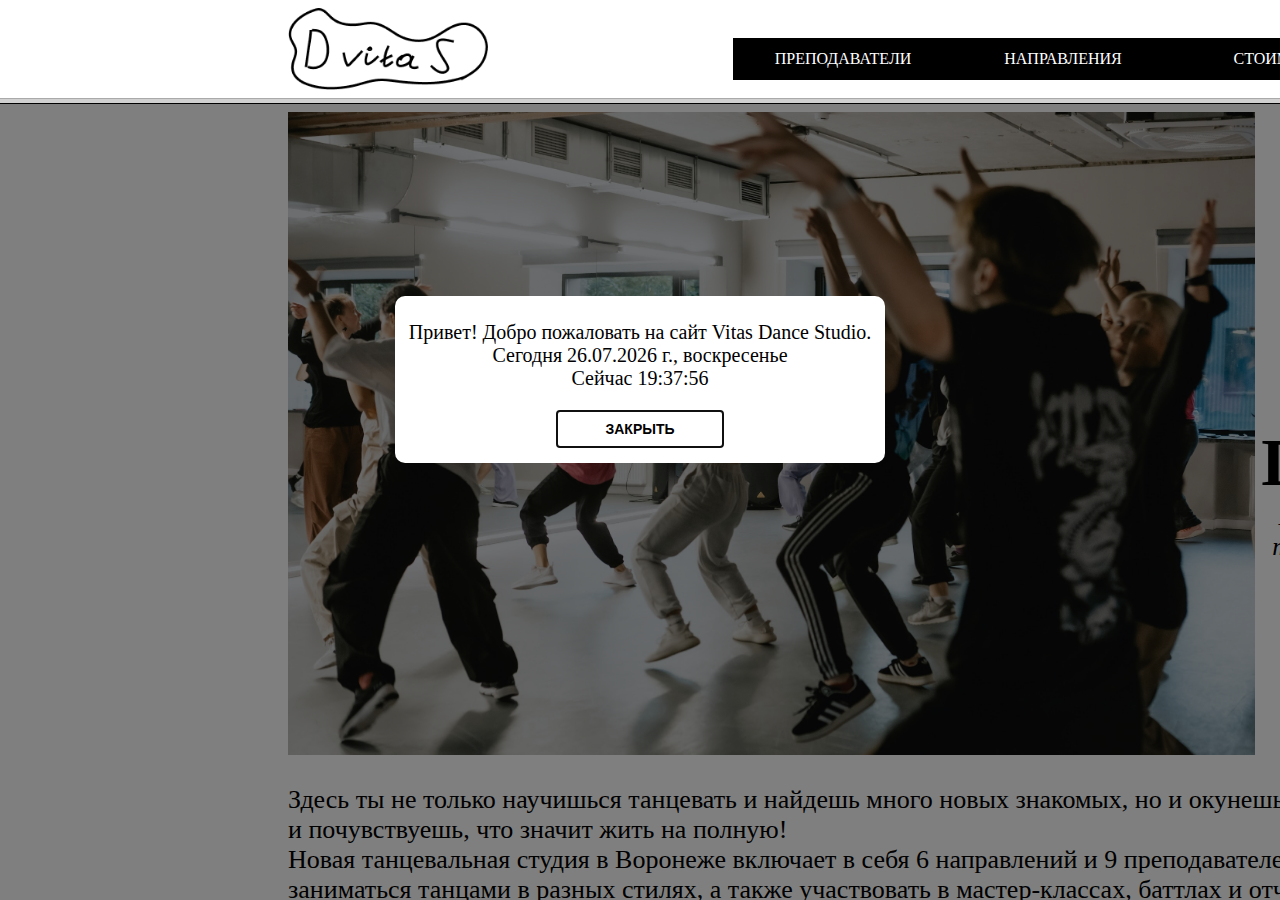
<file: index.htm>
﻿<html>

<head>
<meta http-equiv="Content-Type" content="text/html; charset=utf-8">
<title>Vitas Dance Studio</title>
</head>

<frameset rows="98,*">
	<frame name="Верхний колонтитул" scrolling="no" noresize="noresize" target="основная" src="menu.htm">
	<frame name="основная" src="glavn.htm">
	<noframes>
	<body>

	<p>Эта страница использует рамки, однако ваш обозреватель их не 
	поддерживает.</p>

	</body>
	</noframes>
</frameset>

</html>
</file>
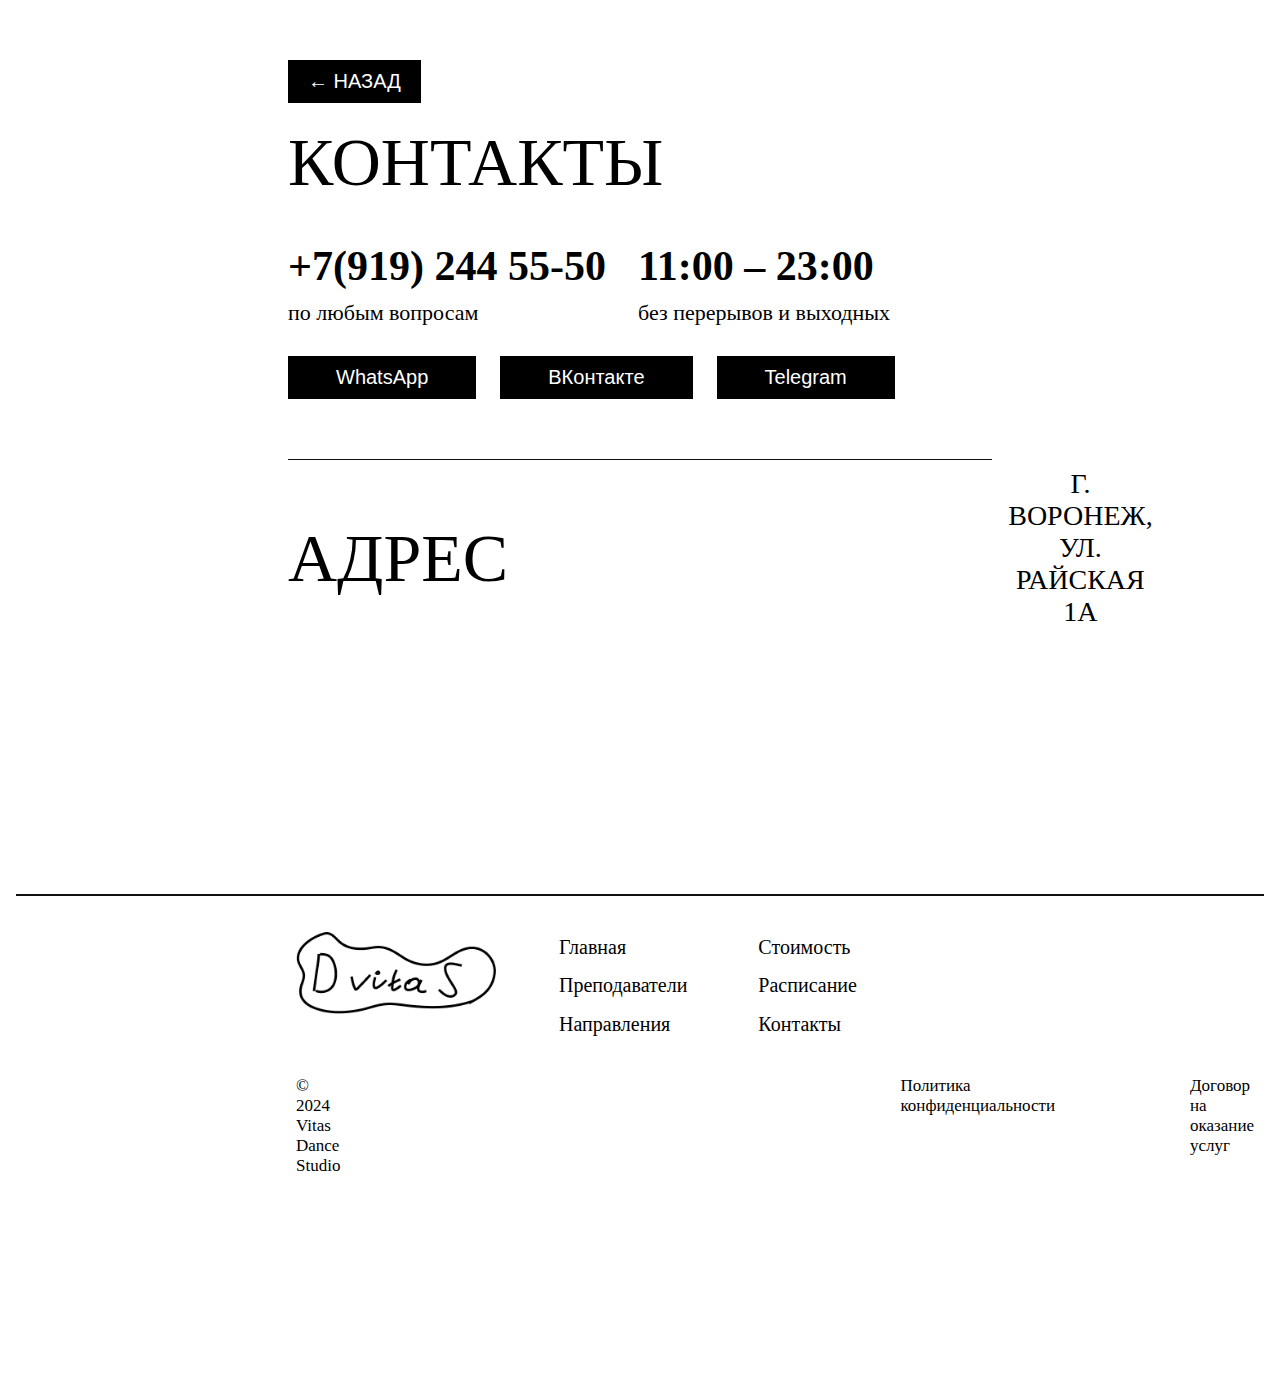
<file: contacts.htm>
﻿<!DOCTYPE html PUBLIC "-//W3C//DTD XHTML 1.0 Transitional//EN" "http://www.w3.org/TR/xhtml1/DTD/xhtml1-transitional.dtd">
<html xmlns="http://www.w3.org/1999/xhtml">

<head>
	<meta http-equiv="Content-Type" content="text/html; charset=utf-8" />
	<title>Контакты</title>
	<link rel="stylesheet" href="styles.css"></link>
	<script src="script.js" defer></script>
</head>

<body>
	<div style="margin-left:280px; margin-top:60px;">
		<button onclick="goBack()" class="back" style="padding: 10px 20px;">← НАЗАД</button>
		<div style="font-size:68px; margin-top:20px;">КОНТАКТЫ</div>
		<div style="display:flex">
			<div class="numbers">
				<div style="font-weight: bold; font-size: 42px;">+7(919) 244 55-50</div>
				<div style="font-size: 22px;">по любым вопросам</div>
			</div>
			<div class="numbers">
				<div style="font-weight: bold; font-size: 42px;">11:00 – 23:00</div>
				<div style="font-size: 22px;">без перерывов и выходных</div>
			</div>
		</div>
		<button style="margin-top:30px"><a href="https://api.whatsapp.com/send?phone=9192445550" target="_blank">WhatsApp</a></button>
		<button><a href="https://vk.com/vitasyo" target="_blank">ВКонтакте</a></button>
		<button><a href="https://t.me/vitasyo" target="_blank">Telegram</a></button>
	</div>

	<div style="margin-left:280px; margin-top:60px; margin-right:280px">
		<hr style="height: 1px; background-color: #111111; border:none"/>
		<div style="display:flex; text-align:center; align-items: center;">
			<div style="font-size:68px; margin-top:20px; margin-right: 500px;">АДРЕС</div>
			<div style="font-size:28px">Г. ВОРОНЕЖ, УЛ. РАЙСКАЯ 1А</div>
		</div>
	</div>
	
	<div style="margin-top:250px;"></div>
	
	<iframe src="footer.htm" width="100%" height="500px" style="border:none;" target="основная"></iframe>
</body>

</html>
</file>
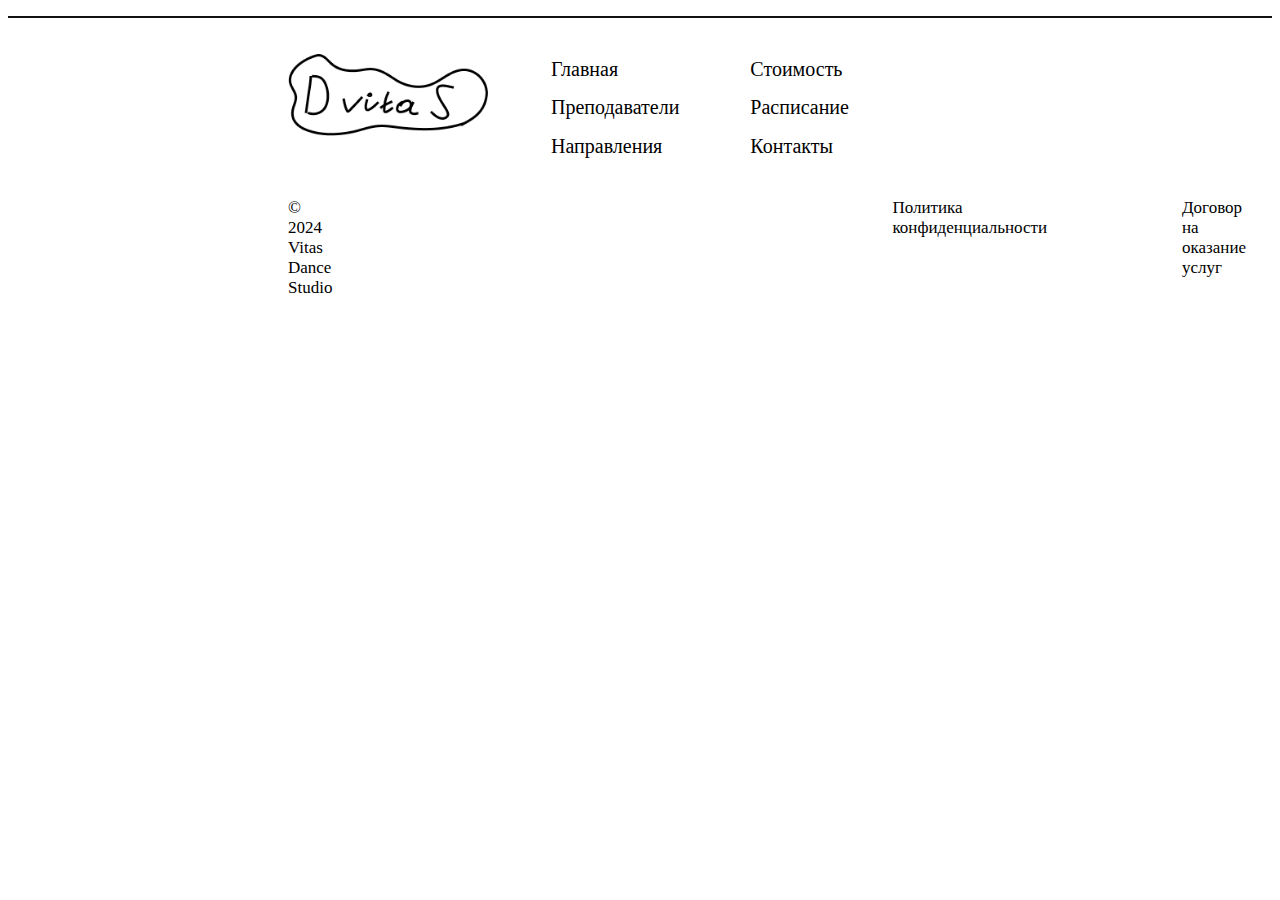
<file: footer.htm>
﻿<!DOCTYPE html PUBLIC "-//W3C//DTD XHTML 1.0 Transitional//EN" "http://www.w3.org/TR/xhtml1/DTD/xhtml1-transitional.dtd">
<html xmlns="http://www.w3.org/1999/xhtml">

<head>
	<meta http-equiv="Content-Type" content="text/html; charset=utf-8" />
	<title>Подвал</title>
	<link rel="stylesheet" href="styles.css"></link>
	<base target="основная" />
</head>

<body>
<p></p>
<hr style="height: 2px; background-color: #111111; border:none"/>
	<div style="margin: 20px 280px;">
		<div class="footer">
			<p><a href="glavn.htm"><img alt="Лого" src="Фото/Logo%201.png" width="200" height="82"/></a></p>
			<ul class="footer_ul_1"_>
				<li><a href="glavn.htm">Главная</a></li>
				<li><a href="teachers.htm">Преподаватели</a></li>
				<li><a href="style.htm">Направления</a></li>
			</ul>
			<ul class="footer_ul_2"_>
				<li><a href="price.htm">Стоимость</a></li>
				<li><a href="schedule.htm">Расписание</a></li>
				<li><a href="contacts.htm">Контакты</a></li>
			</ul>
			<span class="whatsapp_but">
			<a href="https://api.whatsapp.com/send?phone=9192445550" target="_blank">НАПИСАТЬ В WHATSAPP</a></span>
		</div>
		<div style="display: flex; font-size: 17px">
			<div>© 2024 Vitas Dance Studio</div>
			<div style="margin-left: 560px">Политика конфиденциальности</div>
			<div style="margin-left: 135px">Договор на оказание услуг</div>
		</div>
	</div>
</body>

</html>
</file>
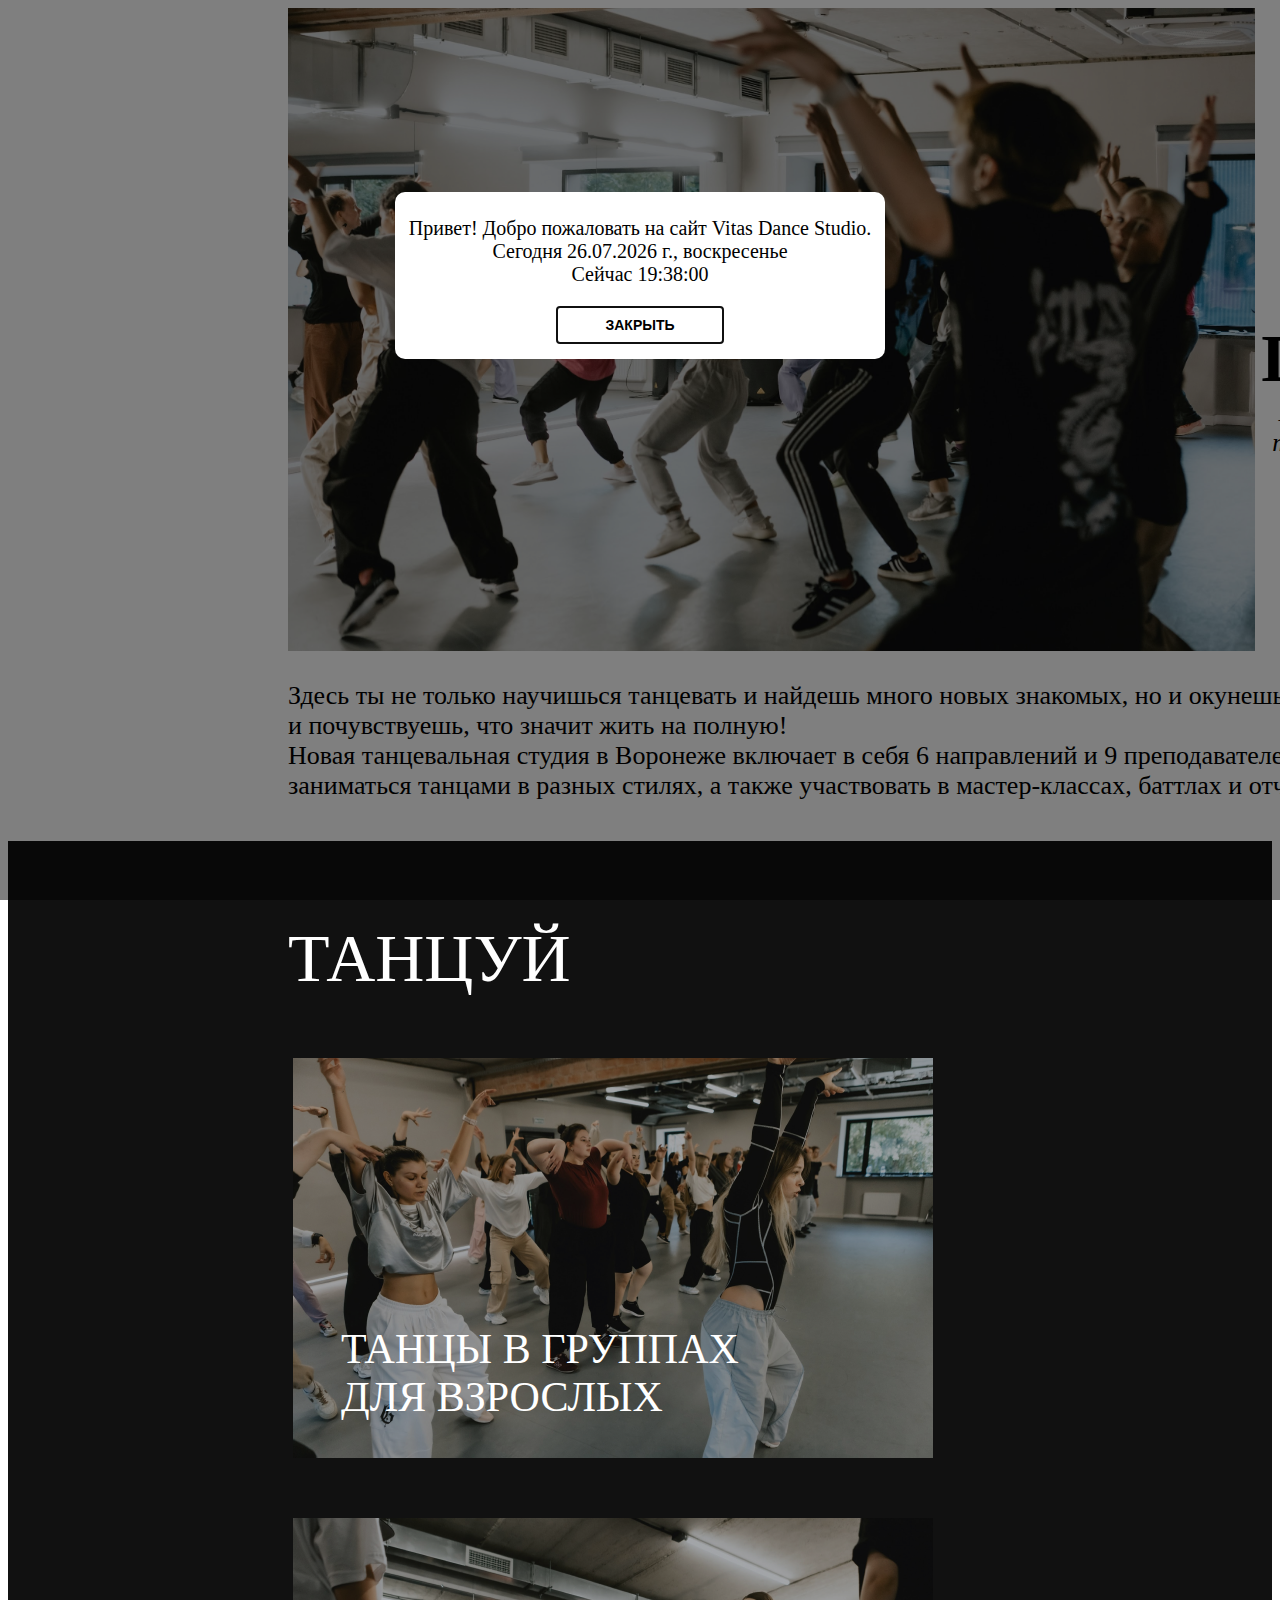
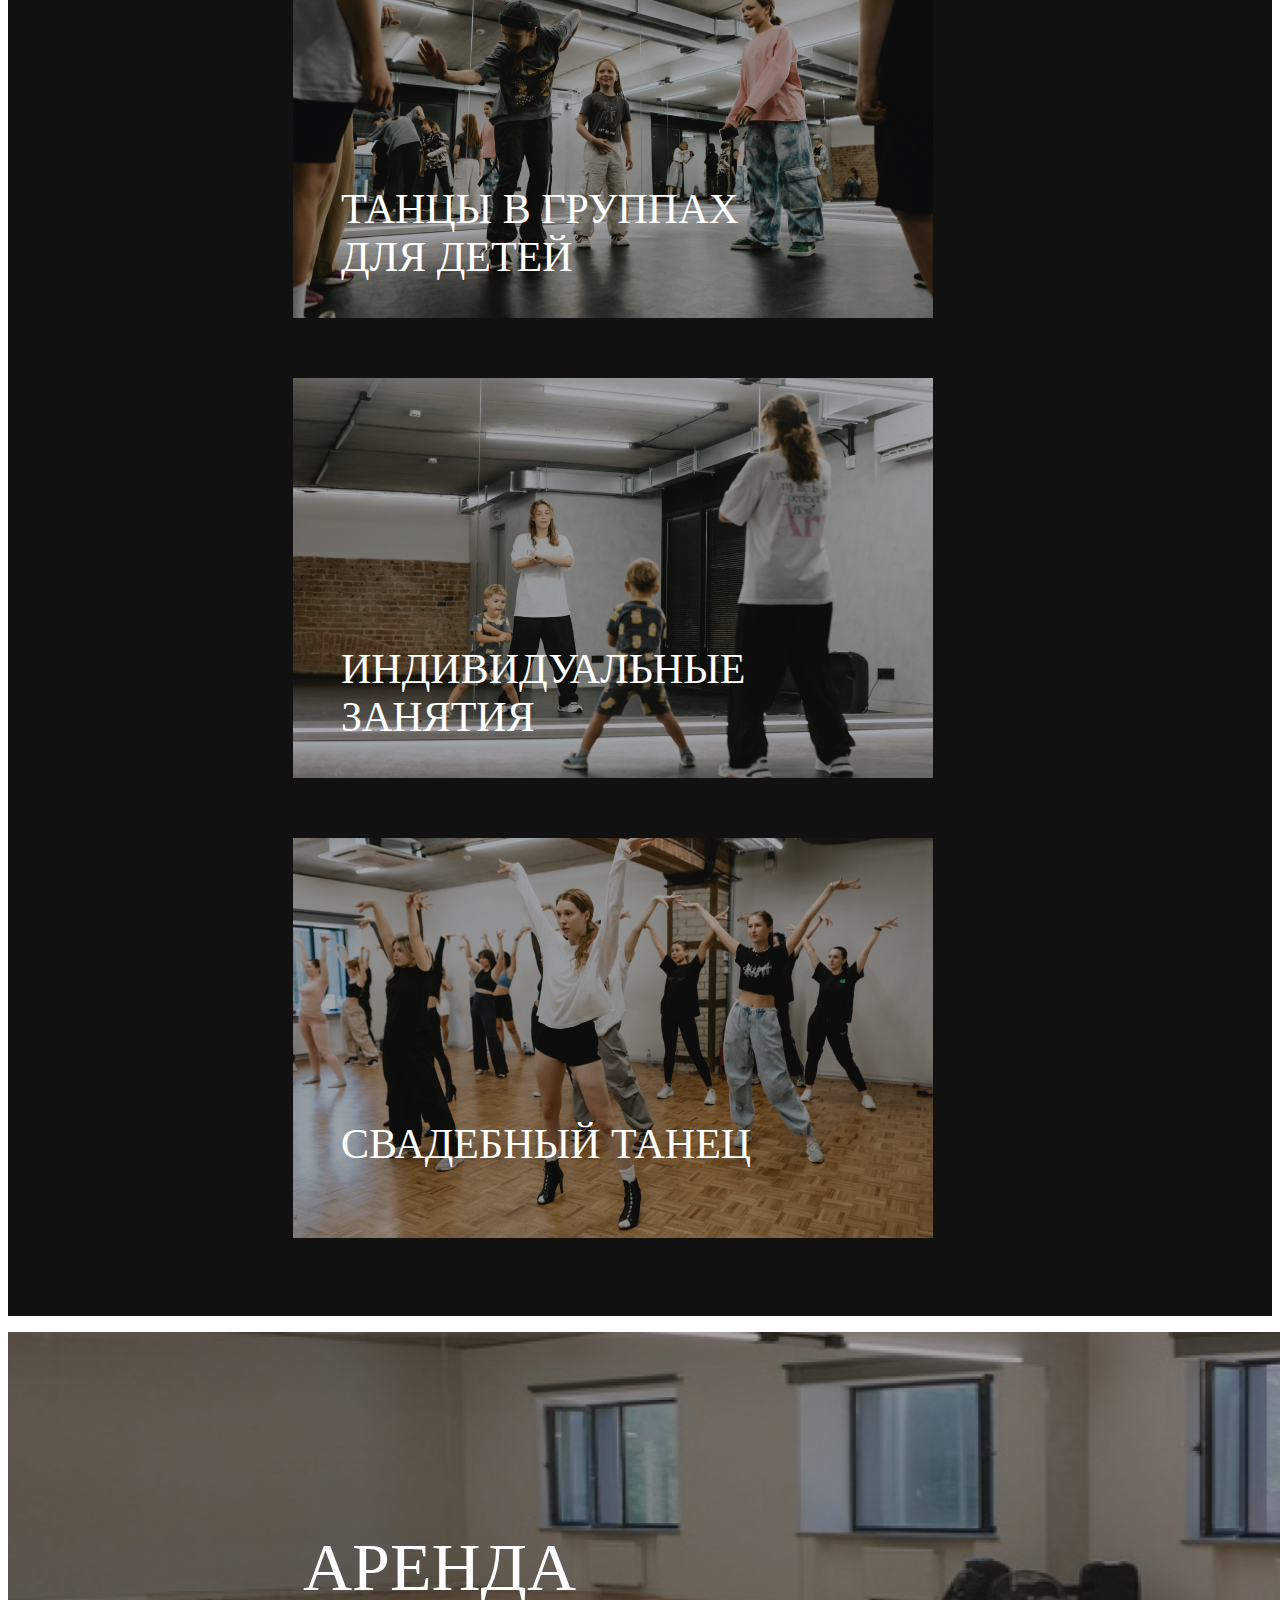
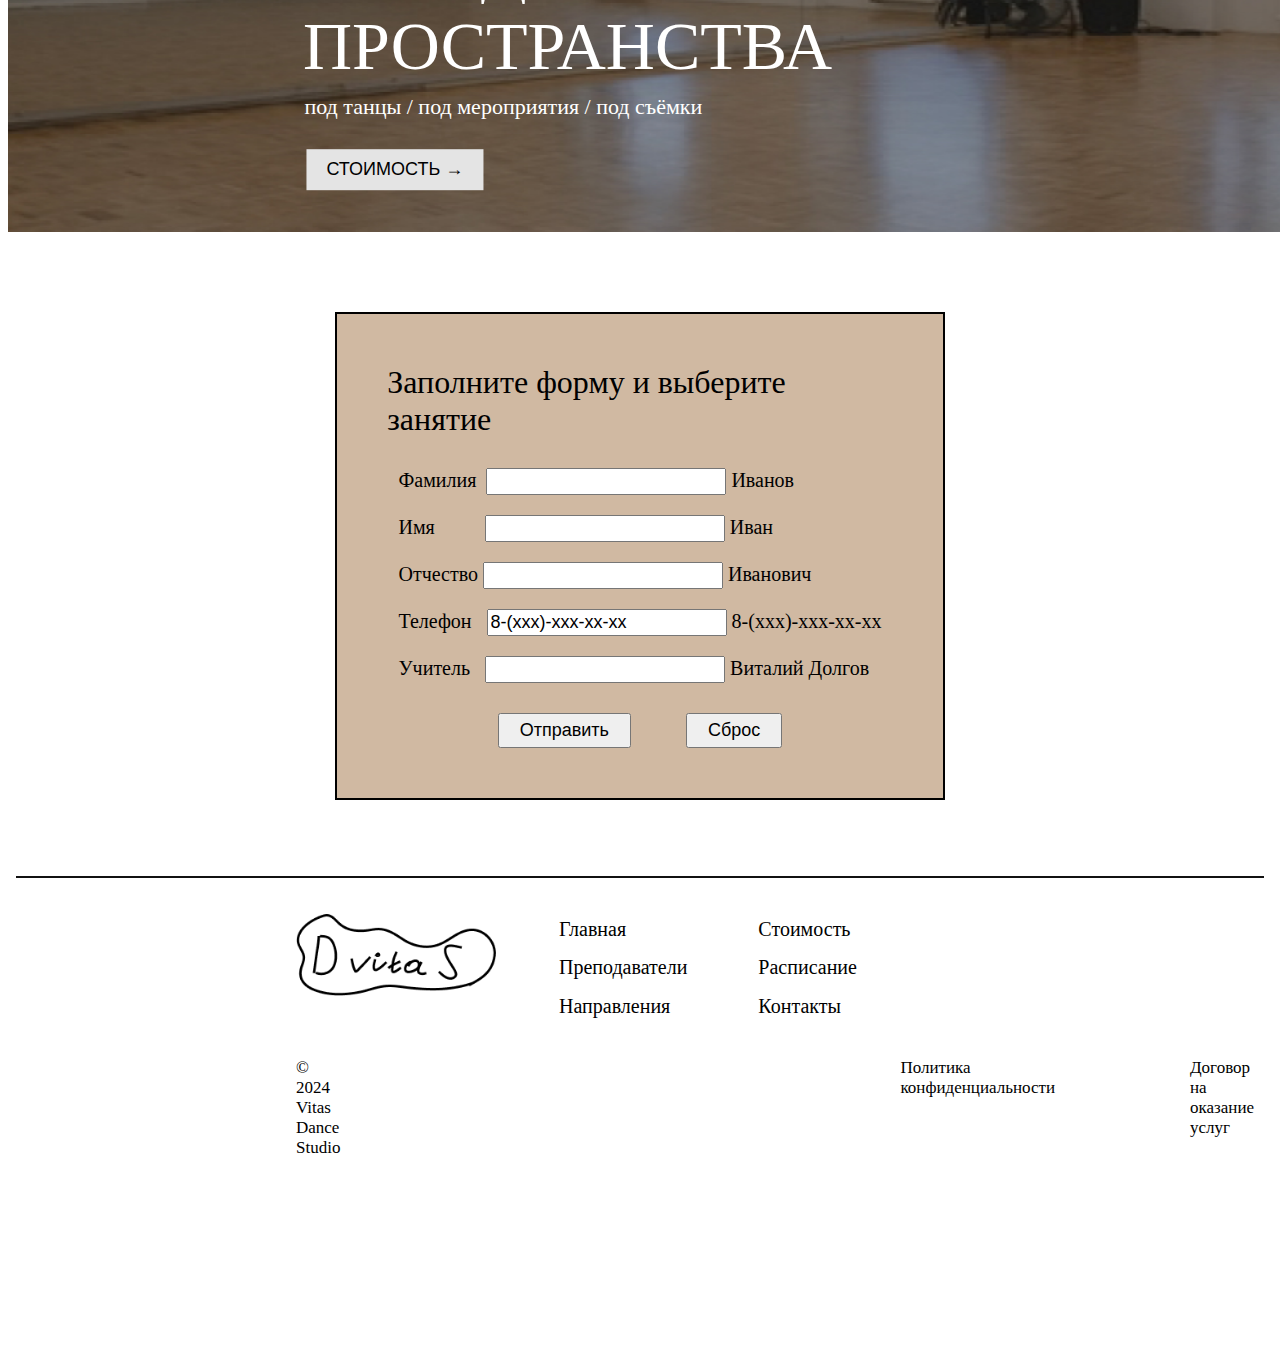
<file: glavn.htm>
﻿<!DOCTYPE html PUBLIC "-//W3C//DTD XHTML 1.0 Transitional//EN" "http://www.w3.org/TR/xhtml1/DTD/xhtml1-transitional.dtd">
<html xmlns="http://www.w3.org/1999/xhtml">

<head>
	<meta http-equiv="Content-Language" content="en-us" />
	<meta http-equiv="Content-Type" content="text/html; charset=utf-8" />
	<link rel="icon" href="Фото/Мини лого.png" type="image/x-icon"></link>
	<title>Danse Studio</title>
	<link rel="stylesheet" href="styles.css"></link>
	<script src="script.js"></script>
</head>

<body>
	<div id="welcomeModal" class="modal">
	    <div class="modal-content">
	        <p id="welcomeMessage"></p>
	        <button id="closeButton" class="close-button" onclick="closeModal()">ЗАКРЫТЬ</button>
	    </div>
	</div>
	
	<div class="first_block" style="margin-left: 280px; margin-right: 280px">
		<div class="glavn">
			<div>
				<img alt="Танцуют" src="Фото/Дэнсхолл.jpg" width="967" height="643" />
			</div>
			<div style="width: 400px" class="style1">
				<strong><span class="style2">Vitas Dance&nbsp;Studio</span></strong><br />
				<span lang="ru" class="style3"><em>Место для проявления свободы, творчества и индивидуальности</em></span>
			</div>
		</div>
		<div style="font-size: 26px;  width:1330px; margin-top:30px; font-weight:lighter">
		<span lang="ru">Здесь ты не только научишься танцевать и найдешь много новых знакомых, но и окунешься в культуру танца и&nbsp;почувствуешь, что значит жить на полную!<br /></span>
		<span lang="ru">Новая танцевальная студия в Воронеже включает в себя 6 
		направлений и 9 преподавателей. У нас Вы можете заниматься танцами в разных 
		стилях, а также участвовать в мастер-классах, баттлах и отчётных концертах.</span></div>
	</div>
	<div class="second_block" style="background-color: #111111; color:white; margin-top:40px">
		<div>&nbsp;</div>
		<div style="font-size:68px; margin: 60px 280px;"><span lang="ru">ТАНЦУЙ</span></div>
		<ul class="blocks">
			<li style="position: relative; display: inline-block">
				<img src="Фото/Группы 1.jpg"></img>
				<span style="
				    position: absolute;
				    top: 50%;
				    left: 50%;
				    transform: translate(-50%, 70%);
				    font-size: 42px;
				    width: 544px">
				    ТАНЦЫ В ГРУППАХ ДЛЯ&nbsp;ВЗРОСЛЫХ</span>
			</li>
			<li style="position: relative; display: inline-block">
				<img src="Фото/Дети 1.png"></img>
				<span style="
				    position: absolute;
				    top: 50%;
				    left: 50%;
				    transform: translate(-50%, 70%);
				    font-size: 42px;
				    width: 544px">
				    ТАНЦЫ В ГРУППАХ ДЛЯ&nbsp;ДЕТЕЙ</span>
			</li>
			<li style="position: relative; display: inline-block">
				<img src="Фото/Индивидуалки 1.png"></img>
				<span style="
				    position: absolute;
				    top: 50%;
				    left: 50%;
				    transform: translate(-50%, 70%);
				    font-size: 42px;
				    width: 544px">
				    ИНДИВИДУАЛЬНЫЕ ЗАНЯТИЯ</span>
			</li>
			<li style="position: relative; display: inline-block">
				<img src="Фото/Свадьба 1.png"></img>
				<span style="
				    position: absolute;
				    top: 50%;
				    left: 50%;
				    transform: translate(-50%, 170%);
				    font-size: 42px;
				    width: 544px">
				    СВАДЕБНЫЙ ТАНЕЦ</span>
			</li>
		</ul>
		<p>&nbsp;</p>
	</div>
	
	<div class="third_block">
		<div style="position: relative; display: inline-block">
			<img src="Фото/Зал 1.png" width="1890" height="500"></img>
			<span style="position: absolute;
			    top: 55%;
			    left: 30%;
			    transform: translate(-50%, -50%);
			    font-size: 68px;
			    width: 544px;
			    color: white">
			    АРЕНДА ПРОСТРАНСТВА</span>
			    
			<div style="position: absolute;
			    top: 75%;
			    left: 26%;
			    transform: translate(-49%, -50%);
			    font-size: 22px;
			    color: white">
			    под танцы / под мероприятия / под съёмки</div>
			    
			<button onclick="window.location.href='price.htm'" class="back" style="position: absolute;
			    top: 90%;
			    left: 20%;
			    transform: translate(-45%, -80%);
			    padding: 10px 20px;
			    background-color: #E4E4E4;
			    color:black;
			    font-size: 18px;">
			    СТОИМОСТЬ →</button>
		</div>
	</div>

	<div class="form_block">
		<div class="form1_title">Заполните форму и выберите занятие</div>
		<form name="forma1" method="GET" action="add_zakaz.asp" class="form1">
			<p style="margin-top:0">Фамилия&nbsp; <input type="text" name="FF" size="20" /> Иванов</p>
			<p>Имя&nbsp;&nbsp;&nbsp;&nbsp;&nbsp;&nbsp;&nbsp;&nbsp;&nbsp; <input type="text" name="II" size="20"/> Иван</p>
			<p>Отчество&nbsp;<input type="text" name="OO" size="20" /> Иванович</p>
			<p>Телефон&nbsp;&nbsp; <input type="text" name="TT" size="20" value="8-(xxx)-xxx-xx-xx" /> 8-(xxx)-xxx-xx-xx</p>
			<p>Учитель&nbsp;&nbsp;&nbsp;<input type="text" name="EE" size="20" /> Виталий Долгов</p>
		    <div class="form_buttons">
		    	<input class="form_button1" type="button" value="Отправить" name="B1" onclick="proverka()" />
			    <input class="form_button2" type="reset" value="Сброс" name="B2" />
			</div>
		</form>
	</div>
	
	<div style="margin-top:60px;"></div>
	<iframe src="footer.htm" width="100%" height="500px" style="border:none;" class="style4" target="основная"></iframe></body>
</html>
</file>
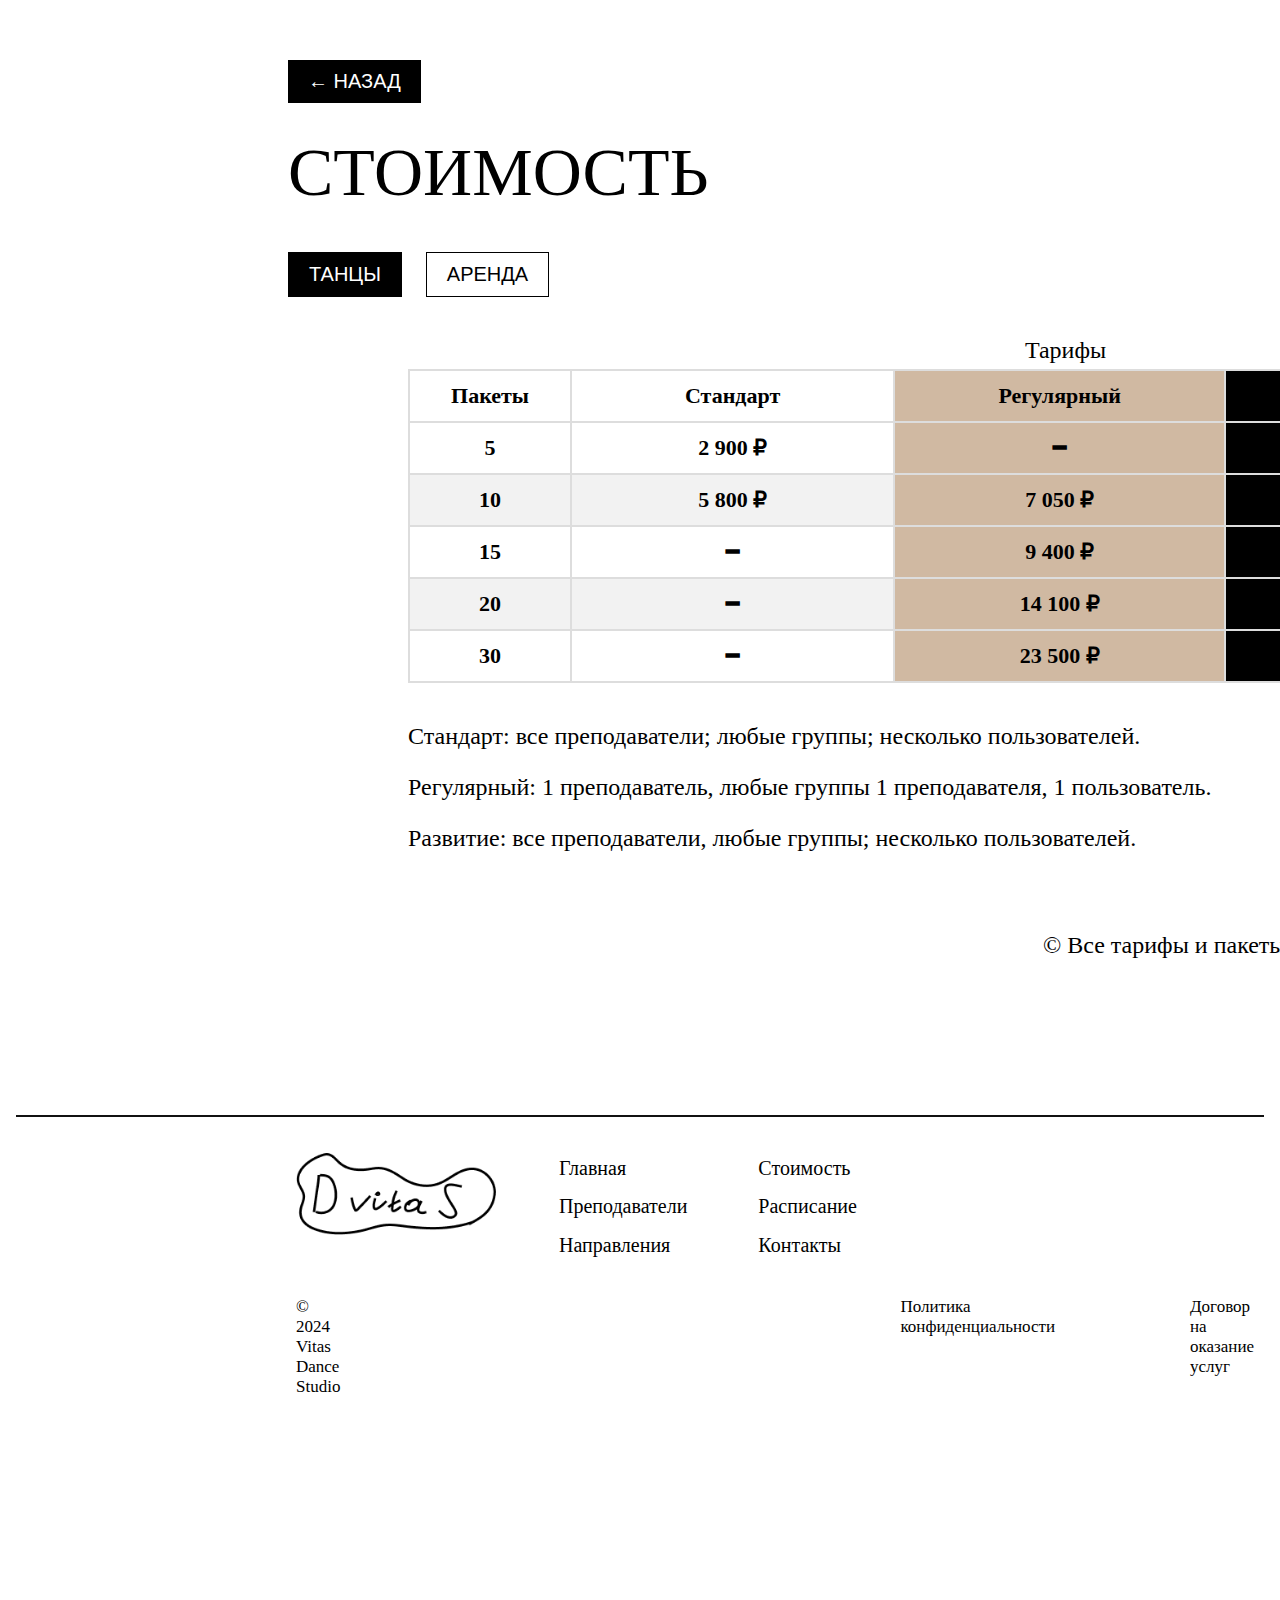
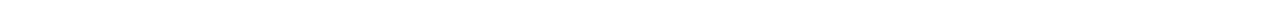
<file: price.htm>
﻿<!DOCTYPE html PUBLIC "-//W3C//DTD XHTML 1.0 Transitional//EN" "http://www.w3.org/TR/xhtml1/DTD/xhtml1-transitional.dtd">
<html xmlns="http://www.w3.org/1999/xhtml">

<head>
	<meta http-equiv="Content-Type" content="text/html; charset=utf-8" />
	<title>Стоимость</title>
	<link rel="stylesheet" href="styles.css"></link>
	<script src="script.js"></script>
	
	<style>
	    .style4 {
			background-color: #D0B9A2;
		}
		.style5 {
			background-color: black;
			color: white;
		}
    </style>
    
</head>

<body>
	<button onclick="goBack()" style="padding: 10px 20px; margin-left:280px; margin-top:52px;">← НАЗАД</button>
	<div class="order_page">СТОИМОСТЬ</div>
	
	<div style="margin-left:280px">
		<button id="danceButton" onclick="showTable('danceTable', this)" class="toggle-button">ТАНЦЫ</button>
		<button id="rentalButton" onclick="showTable('rentalTable', this)" class="toggle-button">АРЕНДА</button>
	</div>
	
	<div id="danceTable">
		<table class="pricing-table">
			<caption style="margin-left:175px; font-weight: normal; margin-bottom: 5px; font-size: 24px">Тарифы</caption>
		    <thead>
		        <tr>
		        	<th style="width: 160px">Пакеты</th>
		            <th>Стандарт</th>
		            <th style="width: 380px" class="style4">Регулярный</th>
		            <th style="width: 380px" class="style5">Развитие</th>
		        </tr>
		    </thead>
		    <tbody>
		        <tr>
		        	<td style="width: 160px">5</td>
		            <td>2 900 ₽</td>
		            <td style="width: 380px" class="style4">━</td>
		            <td style="width: 380px" class="style5">━</td>
		        </tr>
		        <tr>
		        	<td style="width: 160px">10</td>
		            <td>5 800 ₽</td>
		            <td style="width: 380px" class="style4">7 050 ₽</td>
		            <td style="width: 380px" class="style5">7 650 ₽</td>
		        </tr>
		        <tr>
		        	<td style="width: 160px">15</td>
		            <td>━</td>
		            <td style="width: 380px" class="style4">9 400 ₽</td>
		            <td style="width: 380px" class="style5">10 200 ₽</td>
		        </tr>
		        <tr>
		        	<td style="width: 160px">20</td>
		            <td>━</td>
		            <td style="width: 380px" class="style4">14 100 ₽</td>
		            <td style="width: 380px" class="style5">15 300 ₽</td>
		        </tr>
		        <tr>
		        	<td style="width: 160px">30</td>
		            <td>━</td>
		            <td style="width: 380px" class="style4">23 500 ₽</td>
		            <td style="width: 380px" class="style5">25 500 ₽</td>
		        </tr>
		    </tbody>
		</table>
		
		<div style="margin: 40px 400px; font-size: 24px">
			<span>Стандарт: все преподаватели; любые группы; несколько пользователей.</span>
			<p>Регулярный: 1 преподаватель, любые группы 1 преподавателя, 1 пользователь.</p>
			<p>Развитие: все преподаватели, любые группы; несколько пользователей.</p>
			<p style="margin-left: 635px; width:600px; margin-top: 80px;">© Все тарифы и пакеты не имеют срока действия</p>
		</div>
		
	</div>
	
	<div id="rentalTable">
		<div class="inform_arenda">
			<div>Основная цена указана за время с 18:00 до 21:00.</div>
			<div>Вторая цена – в остальное время.</div>
		</div>
		<div class="cards_arenda">
			<div class="card_arenda">
				<div class="order_card">БОЛЬШОЙ ЗАЛ</div>
				<div class="price_card">1 500 ₽</div>
				<div class="small_price_card">/ 1 300 ₽</div>
			</div>
			<div class="card_arenda">
				<div class="order_card">ПАРКЕТНЫЙ ЗАЛ</div>
				<div class="price_card">1 400 ₽</div>
				<div class="small_price_card">/ 1 200 ₽</div>
			</div>
			<div class="card_arenda">
				<div class="order_card">ЧЕРНЫЙ ЗАЛ</div>
				<div class="price_card">1 200 ₽</div>
				<div class="small_price_card">/ 1 000 ₽</div>
			</div>
			<div class="card_arenda">
				<div class="order_card">ЗЕРКАЛЬНЫЕ ЗАЛЫ</div>
				<div class="price_card">1 100 ₽</div>
				<div class="small_price_card">/ 900 ₽</div>
			</div>
			<div class="card_arenda">
				<div class="order_card">МАЛЫЙ ЗАЛ</div>
				<div class="price_card">1 000 ₽</div>
				<div class="small_price_card">/ 800 ₽</div>
			</div>
			<div class="card_arenda">
				<div class="order_card">ПРОСТРАНСТВО</div>
				<div class="price_card">1 300 ₽</div>
				<div class="small_price_card">/ 1 100 ₽</div>
			</div>
		</div>
	</div>
	
	<div style="margin-top:100px;"></div>
	<iframe src="footer.htm" width="100%" height="500px" style="border:none;" target="основная"></iframe>
</body>

</html>
</file>
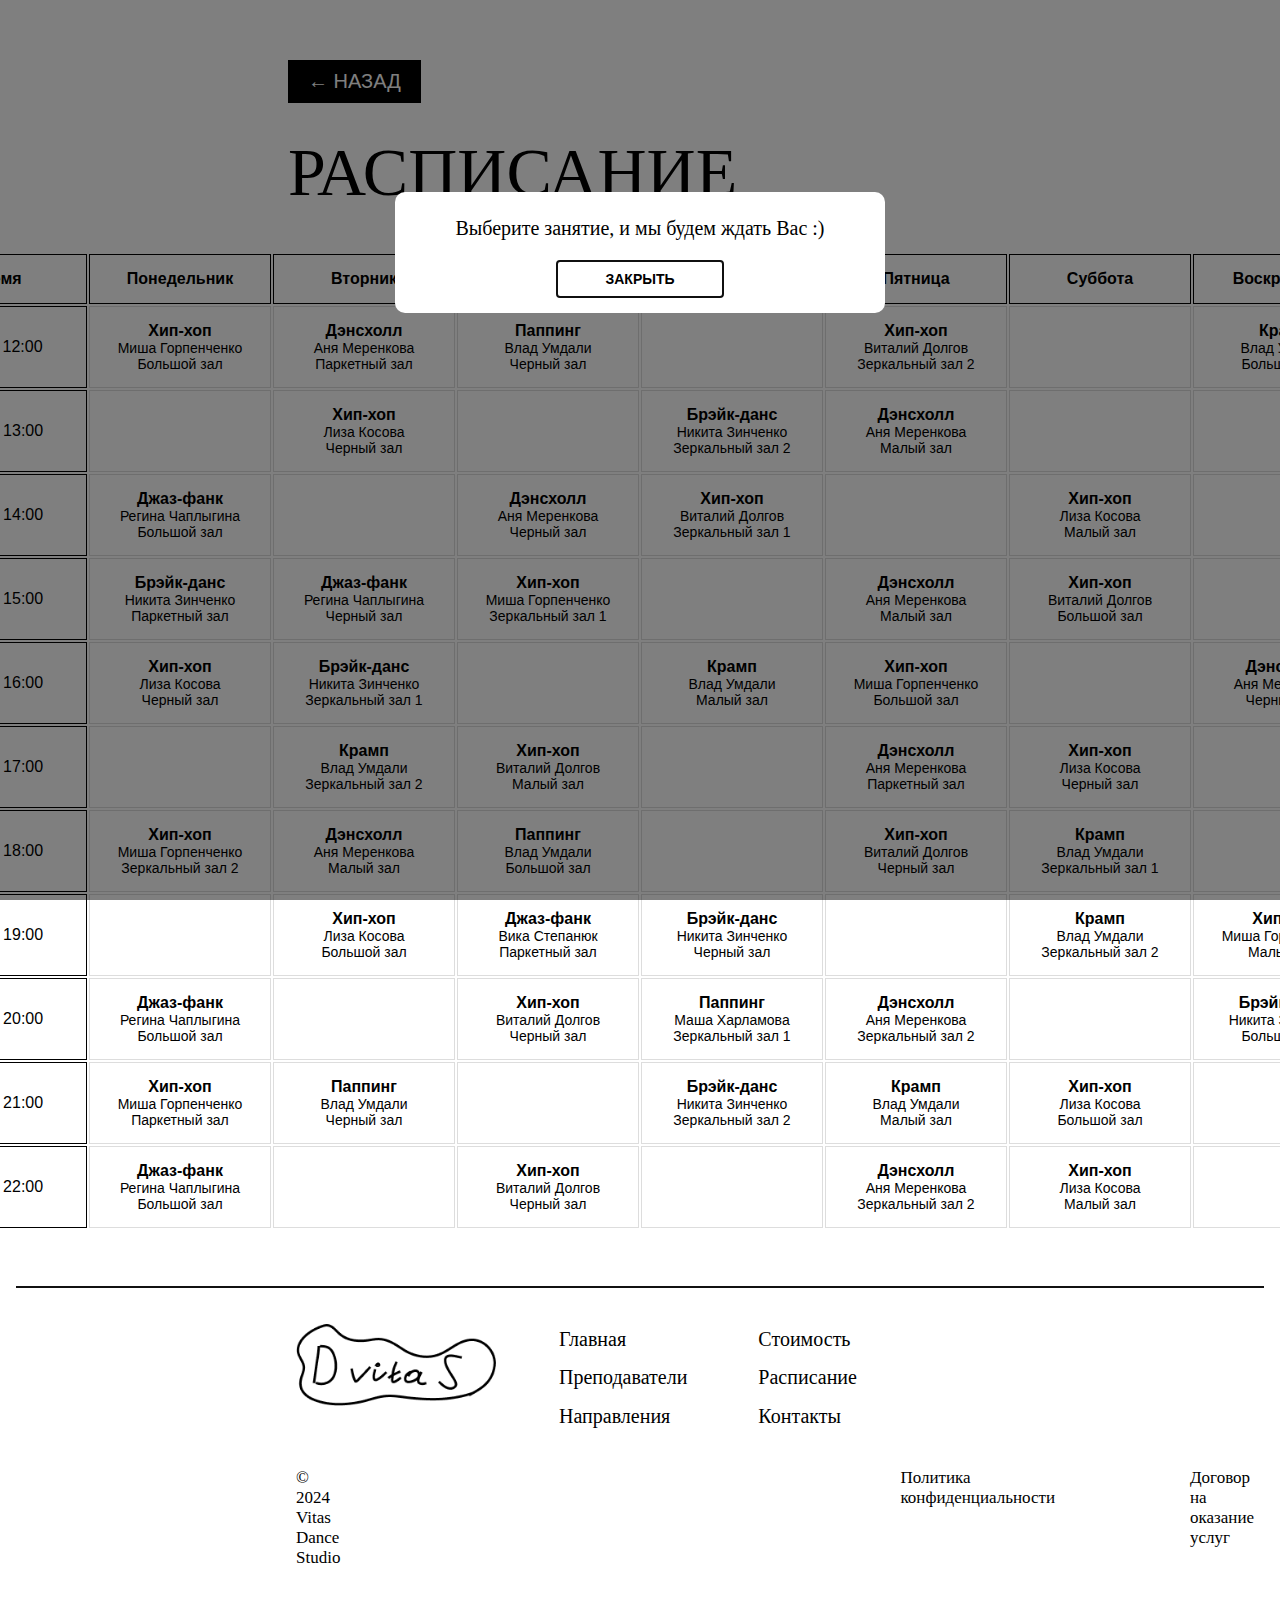
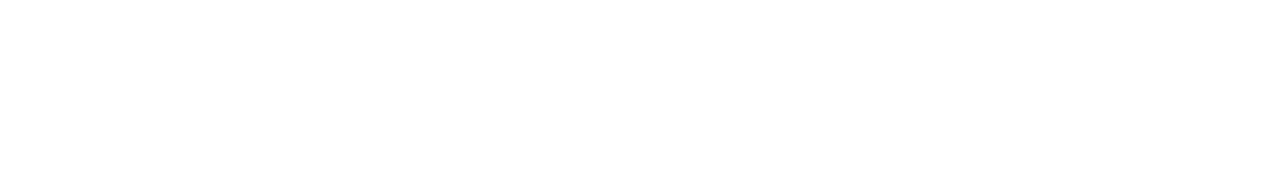
<file: schedule.htm>
﻿<!DOCTYPE html PUBLIC "-//W3C//DTD XHTML 1.0 Transitional//EN" "http://www.w3.org/TR/xhtml1/DTD/xhtml1-transitional.dtd">
<html xmlns="http://www.w3.org/1999/xhtml">

<head>
	<meta http-equiv="Content-Type" content="text/html; charset=utf-8" />
	<title>Расписание</title>
	<link rel="stylesheet" href="styles.css"></link>
	<script src="script.js" defer></script>
</head>

<body>
	<div id="welcomeModal" class="modal">
	    <div class="modal-content">
	        <p id="welcomeMessage"></p>
	        <button id="closeButton" class="close-button" onclick="closeModal()">ЗАКРЫТЬ</button>
	    </div>
	</div>
	
	<button onclick="goBack()" style="padding: 10px 20px; margin-left:280px; margin-top:52px;">← НАЗАД</button>
	<div class="order_page">РАСПИСАНИЕ</div>
	<table class="schedule">
		<tr>
			<td  style="border: 1px solid black;"><b>Время</b></td>
			<td  class="schedule-cell" style="border: 1px solid black;"><b>Понедельник</b></td>
			<td  class="schedule-cell" style="border: 1px solid black;"><b>Вторник</b></td>
			<td  class="schedule-cell" style="border: 1px solid black;"><b>Среда</b></td>
			<td  class="schedule-cell" style="border: 1px solid black;"><b>Четверг</b></td>
			<td  class="schedule-cell" style="border: 1px solid black;"><b>Пятница</b></td>
			<td  class="schedule-cell" style="border: 1px solid black;"><b>Суббота</b></td>
			<td  class="schedule-cell" style="border: 1px solid black;"><b>Воскресенье</b></td>
		</tr>
		<tr>
			<td  style="border: 1px solid black; vertical-align: middle">11:00 - 12:00</td>
			<td  class="schedule-cell"><b>Хип-хоп</b><br /><span class="class-info">Миша Горпенченко<br />Большой зал</span></td>
			<td  class="schedule-cell"><b>Дэнсхолл</b><br /><span class="class-info">Аня Меренкова<br />Паркетный зал</span></td>
			<td  class="schedule-cell"><b>Паппинг</b><br /><span class="class-info">Влад Умдали<br />Черный зал</span></td>
			<td  class="schedule-cell"></td>
			<td  class="schedule-cell"><b>Хип-хоп</b><br /><span class="class-info">Виталий Долгов<br />Зеркальный зал 2</span></td>
			<td  class="schedule-cell"></td>
			<td  class="schedule-cell"><b>Крамп</b><br /><span class="class-info">Влад Умдали<br />Большой зал</span></td>
		</tr>
		<tr>
			<td  style="border: 1px solid black; vertical-align: middle">12:00 - 13:00</td>
			<td  class="schedule-cell"></td>
			<td  class="schedule-cell"><b>Хип-хоп</b><br /><span class="class-info">Лиза Косова<br />Черный зал</span></td>
			<td  class="schedule-cell"></td>
			<td  class="schedule-cell"><b>Брэйк-данс</b><br /><span class="class-info">Никита Зинченко<br />Зеркальный зал 2</span></td>
			<td  class="schedule-cell"><b>Дэнсхолл</b><br /><span class="class-info">Аня Меренкова<br />Малый зал</span></td>
			<td  class="schedule-cell"></td>
			<td  class="schedule-cell"></td>
		</tr>
		<tr>
			<td  style="border: 1px solid black; vertical-align: middle">13:00 - 14:00</td>
			<td  class="schedule-cell"><b>Джаз-фанк</b><br /><span class="class-info">Регина Чаплыгина<br />Большой зал</span></td>
			<td  class="schedule-cell"></td>
			<td  class="schedule-cell"><b>Дэнсхолл</b><br /><span class="class-info">Аня Меренкова<br />Черный зал</span></td>
			<td  class="schedule-cell"><b>Хип-хоп</b><br /><span class="class-info">Виталий Долгов<br />Зеркальный зал 1</span></td>
			<td  class="schedule-cell"></td>
			<td  class="schedule-cell"><b>Хип-хоп</b><br /><span class="class-info">Лиза Косова<br />Малый зал</span></td>
			<td  class="schedule-cell"></td>
		</tr>
		<tr>
			<td  style="border: 1px solid black; vertical-align: middle">14:00 - 15:00</td>
			<td  class="schedule-cell"><b>Брэйк-данс</b><br /><span class="class-info">Никита Зинченко<br />Паркетный зал</span></td>
			<td  class="schedule-cell"><b>Джаз-фанк</b><br /><span class="class-info">Регина Чаплыгина<br />Черный зал</span></td>
			<td  class="schedule-cell"><b>Хип-хоп</b><br /><span class="class-info">Миша Горпенченко<br />Зеркальный зал 1</span></td>
			<td  class="schedule-cell"></td>
			<td  class="schedule-cell"><b>Дэнсхолл</b><br /><span class="class-info">Аня Меренкова<br />Малый зал</span></td>
			<td  class="schedule-cell"><b>Хип-хоп</b><br /><span class="class-info">Виталий Долгов<br />Большой зал</span></td>
			<td  class="schedule-cell"></td>
		</tr>
		<tr>
			<td  style="border: 1px solid black; vertical-align: middle">15:00 - 16:00</td>
			<td  class="schedule-cell"><b>Хип-хоп</b><br /><span class="class-info">Лиза Косова<br />Черный зал</span></td>
			<td  class="schedule-cell"><b>Брэйк-данс</b><br /><span class="class-info">Никита Зинченко<br />Зеркальный зал 1</span></td>
			<td  class="schedule-cell"></td>
			<td  class="schedule-cell"><b>Крамп</b><br /><span class="class-info">Влад Умдали<br />Малый зал</span></td>
			<td  class="schedule-cell"><b>Хип-хоп</b><br /><span class="class-info">Миша Горпенченко<br />Большой зал</span></td>
			<td  class="schedule-cell"></td>
			<td  class="schedule-cell"><b>Дэнсхолл</b><br /><span class="class-info">Аня Меренкова<br />Черный зал</span></td>
		</tr>
		<tr>
			<td  style="border: 1px solid black; vertical-align: middle">16:00 - 17:00</td>
			<td  class="schedule-cell"></td>
			<td  class="schedule-cell"><b>Крамп</b><br /><span class="class-info">Влад Умдали<br />Зеркальный зал 2</span></td>
			<td  class="schedule-cell"><b>Хип-хоп</b><br /><span class="class-info">Виталий Долгов<br />Малый зал</span></td>
			<td  class="schedule-cell"></td>
			<td  class="schedule-cell"><b>Дэнсхолл</b><br /><span class="class-info">Аня Меренкова<br />Паркетный зал</span></td>
			<td  class="schedule-cell"><b>Хип-хоп</b><br /><span class="class-info">Лиза Косова<br />Черный зал</span></td>
			<td  class="schedule-cell"></td>
		</tr>
		<tr>
		    <td  style="border: 1px solid black; vertical-align: middle">17:00 - 18:00</td>
		    <td  class="schedule-cell"><b>Хип-хоп</b><br /><span class="class-info">Миша Горпенченко<br />Зеркальный зал 2</span></td>
		    <td  class="schedule-cell"><b>Дэнсхолл</b><br /><span class="class-info">Аня Меренкова<br />Малый зал</span></td>
		    <td  class="schedule-cell"><b>Паппинг</b><br /><span class="class-info">Влад Умдали<br />Большой зал</span></td>
		    <td  class="schedule-cell"></td>
		    <td  class="schedule-cell"><b>Хип-хоп</b><br /><span class="class-info">Виталий Долгов<br />Черный зал</span></td>
		    <td  class="schedule-cell"><b>Крамп</b><br /><span class="class-info">Влад Умдали<br />Зеркальный зал 1</span></td>
		    <td  class="schedule-cell"></td>
		</tr>
		<tr>
		    <td  style="border: 1px solid black; vertical-align: middle">18:00 - 19:00</td>
		    <td  class="schedule-cell"></td>
		    <td  class="schedule-cell"><b>Хип-хоп</b><br /><span class="class-info">Лиза Косова<br />Большой зал</span></td>
		    <td  class="schedule-cell"><b>Джаз-фанк</b><br /><span class="class-info">Вика Степанюк<br />Паркетный зал</span></td>
		    <td  class="schedule-cell"><b>Брэйк-данс</b><br /><span class="class-info">Никита Зинченко<br />Черный зал</span></td>
		    <td  class="schedule-cell"></td>
		    <td  class="schedule-cell"><b>Крамп</b><br /><span class="class-info">Влад Умдали<br />Зеркальный зал 2</span></td>
		    <td  class="schedule-cell"><b>Хип-хоп</b><br /><span class="class-info">Миша Горпенченко<br />Малый зал</span></td>
		</tr>
		<tr>
		    <td  style="border: 1px solid black; vertical-align: middle">19:00 - 20:00</td>
		    <td  class="schedule-cell"><b>Джаз-фанк</b><br /><span class="class-info">Регина Чаплыгина<br />Большой зал</span></td>
		    <td  class="schedule-cell"></td>
		    <td  class="schedule-cell"><b>Хип-хоп</b><br /><span class="class-info">Виталий Долгов<br />Черный зал</span></td>
		    <td  class="schedule-cell"><b>Паппинг</b><br /><span class="class-info">Маша Харламова<br />Зеркальный зал 1</span></td>
		    <td  class="schedule-cell"><b>Дэнсхолл</b><br /><span class="class-info">Аня Меренкова<br />Зеркальный зал 2</span></td>
		    <td  class="schedule-cell"></td>
		    <td  class="schedule-cell"><b>Брэйк-данс</b><br /><span class="class-info">Никита Зинченко<br />Большой зал</span></td>
		</tr>
		<tr>
		    <td  style="border: 1px solid black; vertical-align: middle">20:00 - 21:00</td>
		    <td  class="schedule-cell"><b>Хип-хоп</b><br /><span class="class-info">Миша Горпенченко<br />Паркетный зал</span></td>
		    <td  class="schedule-cell"><b>Паппинг</b><br /><span class="class-info">Влад Умдали<br />Черный зал</span></td>
		    <td  class="schedule-cell"></td>
		    <td  class="schedule-cell"><b>Брэйк-данс</b><br /><span class="class-info">Никита Зинченко<br />Зеркальный зал 2</span></td>
		    <td  class="schedule-cell"><b>Крамп</b><br /><span class="class-info">Влад Умдали<br />Малый зал</span></td>
		    <td  class="schedule-cell"><b>Хип-хоп</b><br /><span class="class-info">Лиза Косова<br />Большой зал</span></td>
		    <td  class="schedule-cell"></td>
		</tr>
		<tr>
		    <td  style="border: 1px solid black; vertical-align: middle">21:00 - 22:00</td>
		    <td  class="schedule-cell"><b>Джаз-фанк</b><br /><span class="class-info">Регина Чаплыгина<br />Большой зал</span></td>
		    <td  class="schedule-cell"></td>
		    <td  class="schedule-cell"><b>Хип-хоп</b><br /><span class="class-info">Виталий Долгов<br />Черный зал</span></td>
		    <td  class="schedule-cell"></td>
		    <td  class="schedule-cell"><b>Дэнсхолл</b><br /><span class="class-info">Аня Меренкова<br />Зеркальный зал 2</span></td>
		    <td  class="schedule-cell"><b>Хип-хоп</b><br /><span class="class-info">Лиза Косова<br />Малый зал</span></td>
		    <td  class="schedule-cell"></td>
		</tr>
	</table>
	
	<div style="margin-top:40px;"></div>
	<iframe src="footer.htm" width="100%" height="500px" style="border:none;" target="основная"></iframe>
</body>
</html>
</file>
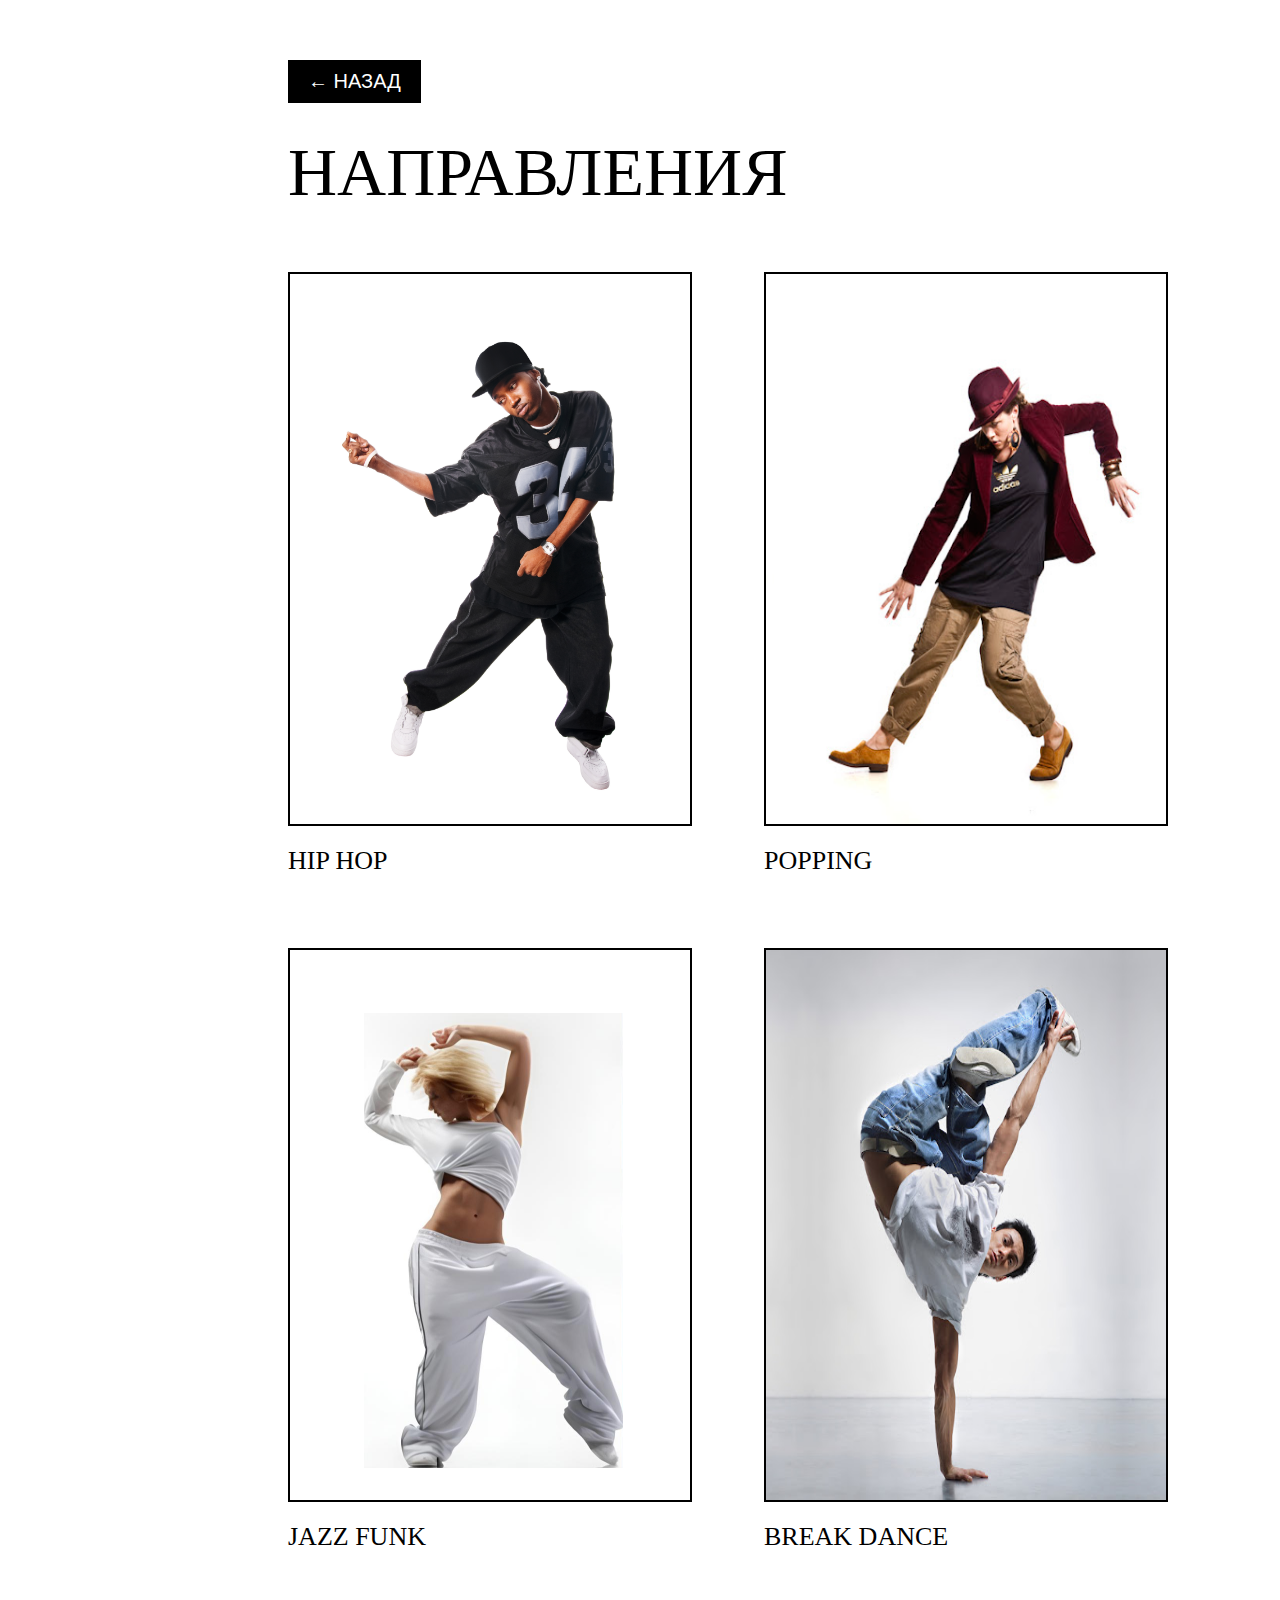
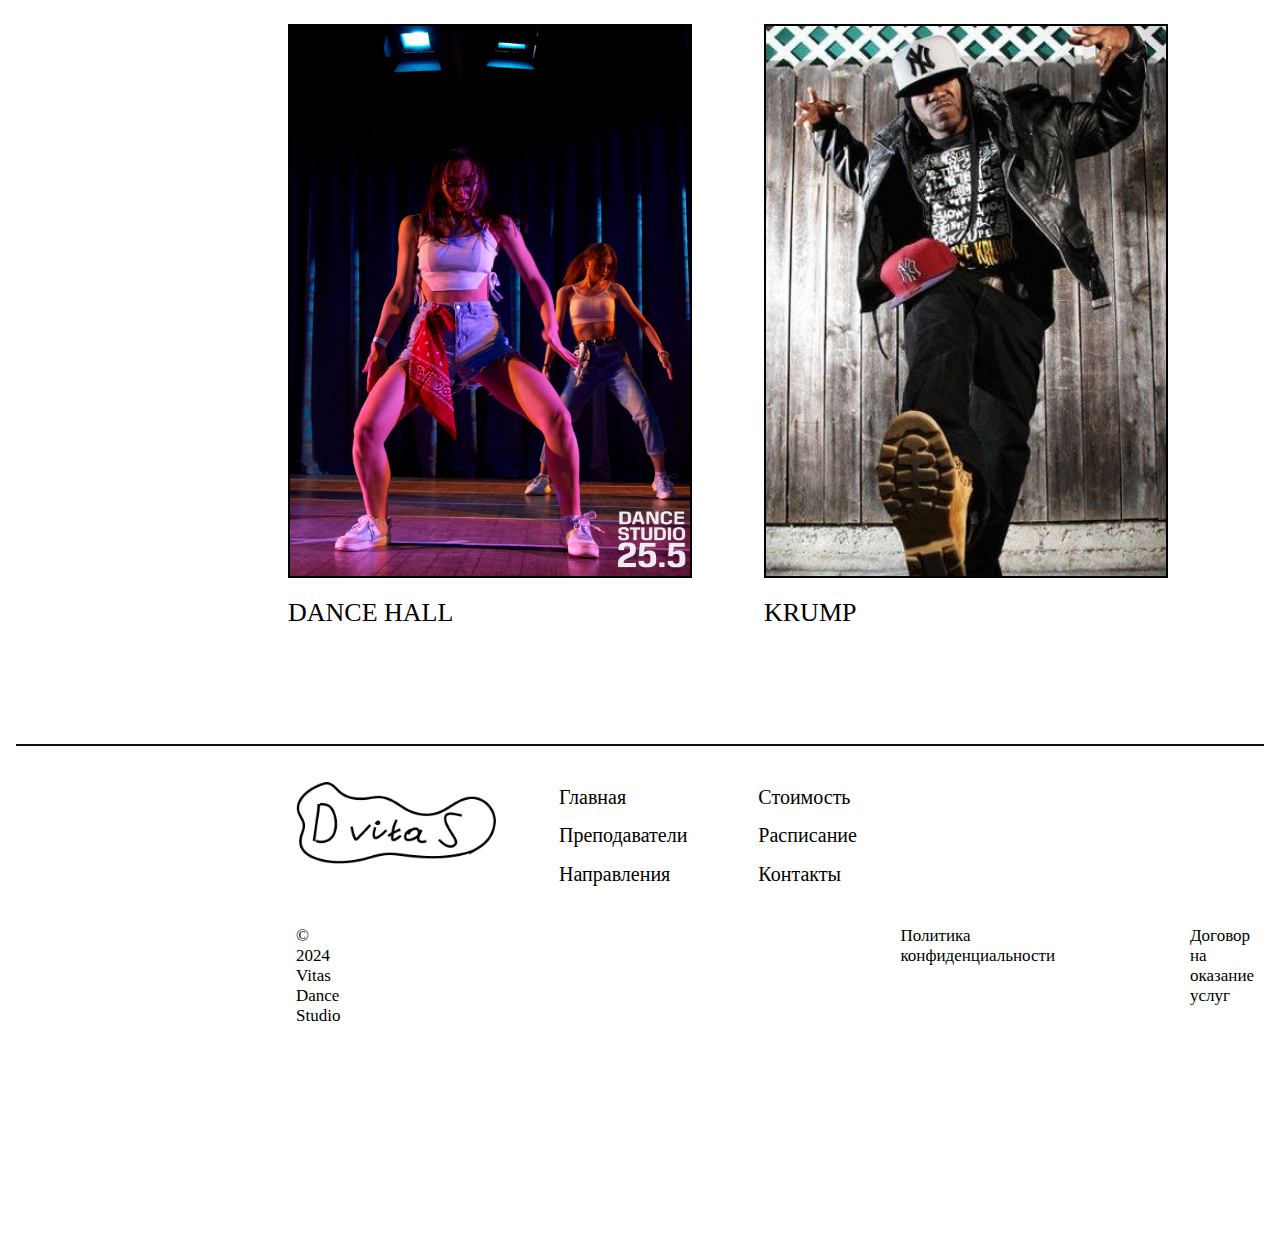
<file: style.htm>
﻿<!DOCTYPE html PUBLIC "-//W3C//DTD XHTML 1.0 Transitional//EN" "http://www.w3.org/TR/xhtml1/DTD/xhtml1-transitional.dtd">
<html xmlns="http://www.w3.org/1999/xhtml">

<head>
	<meta http-equiv="Content-Type" content="text/html; charset=utf-8" />
	<title>Направления</title>
	<link rel="stylesheet" href="styles.css"></link>
	<script src="script.js"></script>
</head>

<body>
	<button onclick="goBack()" style="padding: 10px 20px; margin-left:280px; margin-top:52px;">← НАЗАД</button>
	<div class="order_page">НАПРАВЛЕНИЯ</div>
	<div class="styles_block">
		<div>
			<a href="Style/hip_hop.htm"><img alt="Hip hop" src="Фото/Стили/Hip hop.jpg" width="400" height="550" /></a>
			<div style="font-size:26px; margin-top: 20px;">HIP HOP</div>
		</div>
		<div>
			<a href="Style/popping.htm"><img alt="Popping" src="Фото/Стили/Popping.jpg" width="400" height="550" /></a>
			<div style="font-size:26px; margin-top: 20px;">POPPING</div>
		</div>
		<div>
			<a href="Style/jazz_funk.htm"><img alt="Jazz funk" src="Фото/Стили/Jazz funk.jpg" width="400" height="550" /></a>
			<div style="font-size:26px; margin-top: 20px;">JAZZ FUNK</div>
		</div>
		<div>
			<a href="Style/break_dance.htm"><img alt="Break dance" src="Фото/Стили/Break dance.jpg" width="400" height="550" /></a>
			<div style="font-size:26px; margin-top: 20px;">BREAK DANCE</div>
		</div>
		<div>
			<a href="Style/dance_hall.htm"><img alt="Dance hall" src="Фото/Стили/Dance hall.jpg" width="400" height="550" /></a>
			<div style="font-size:26px; margin-top: 20px;">DANCE HALL</div>
		</div>
		<div>
			<a href="Style/krump.htm"><img alt="Krump" src="Фото/Стили/Krump.jpg" width="400" height="550" /></a>
			<div style="font-size:26px; margin-top: 20px;">KRUMP</div>
		</div>	
	</div>
	
	
	<div style="margin-top:100px;"></div>
	<iframe src="footer.htm" width="100%" height="500px" style="border:none;" target="основная"></iframe>
</body>

</html>
</file>
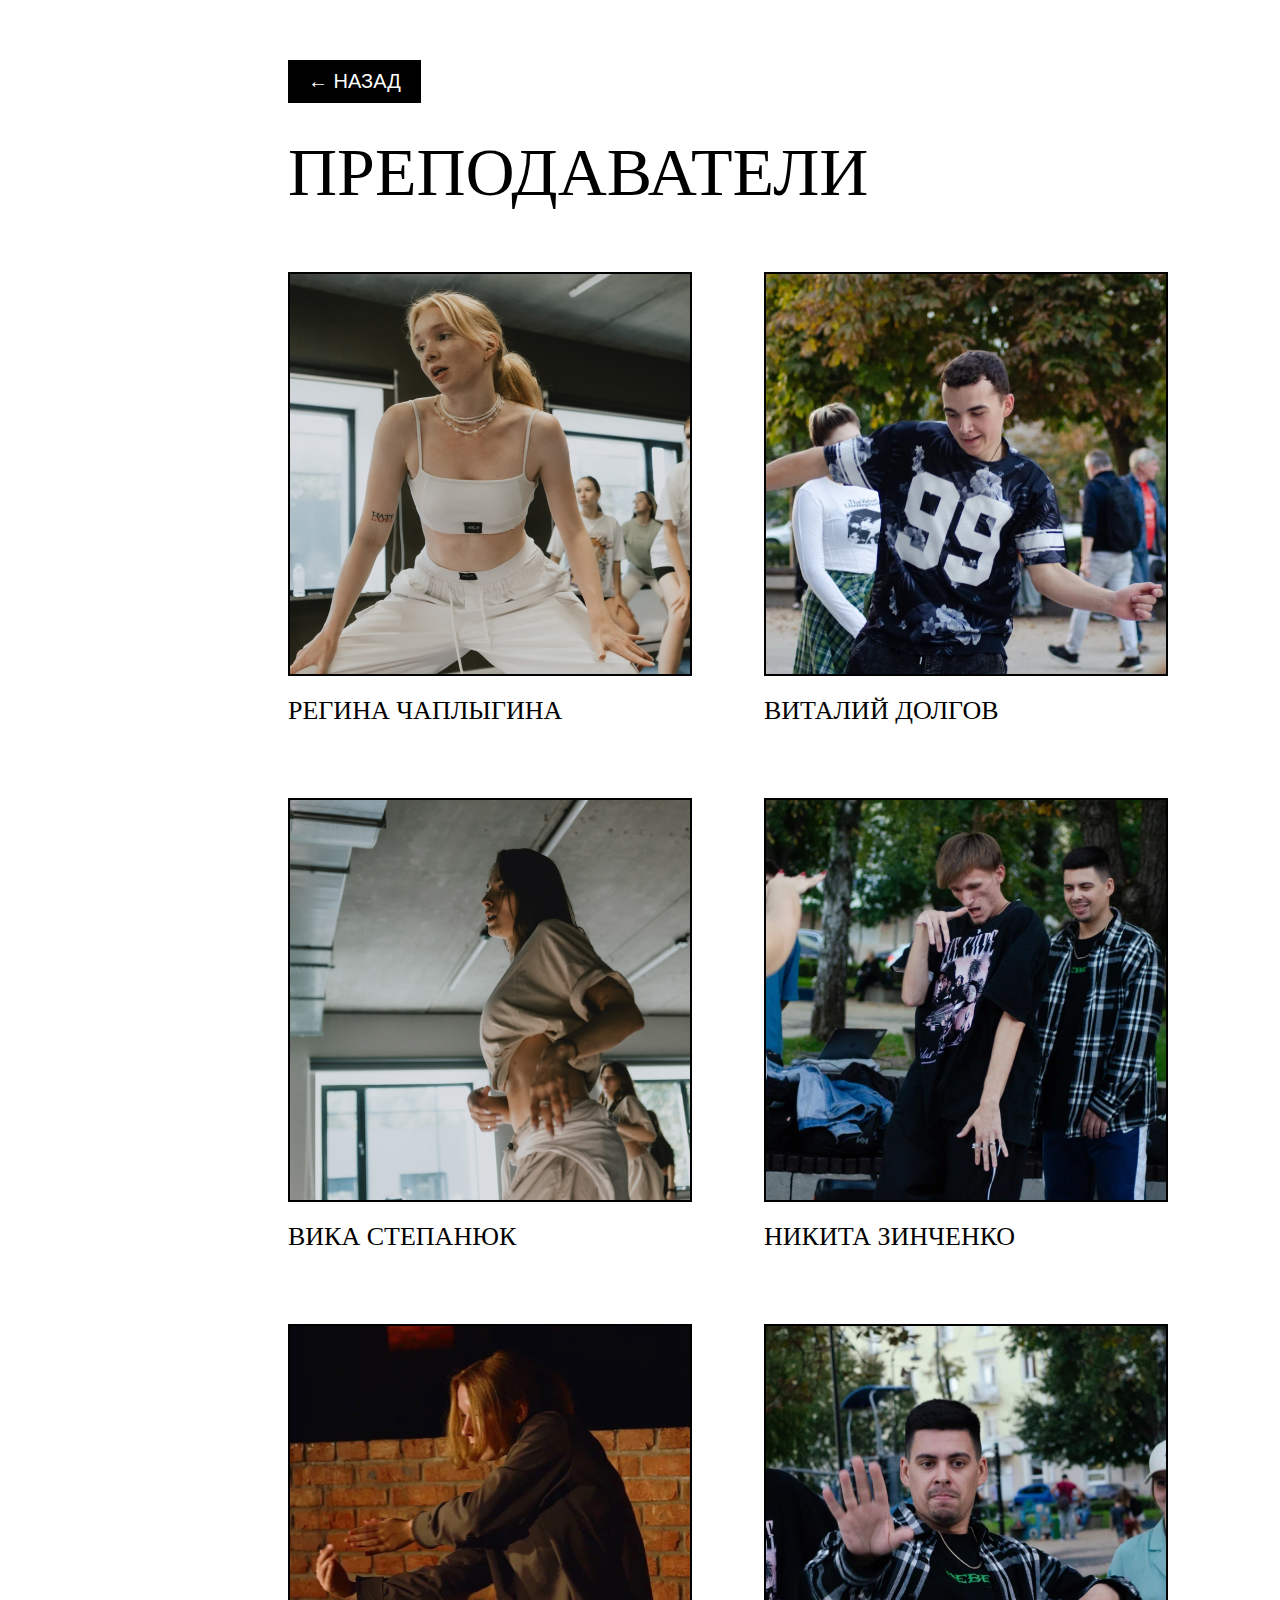
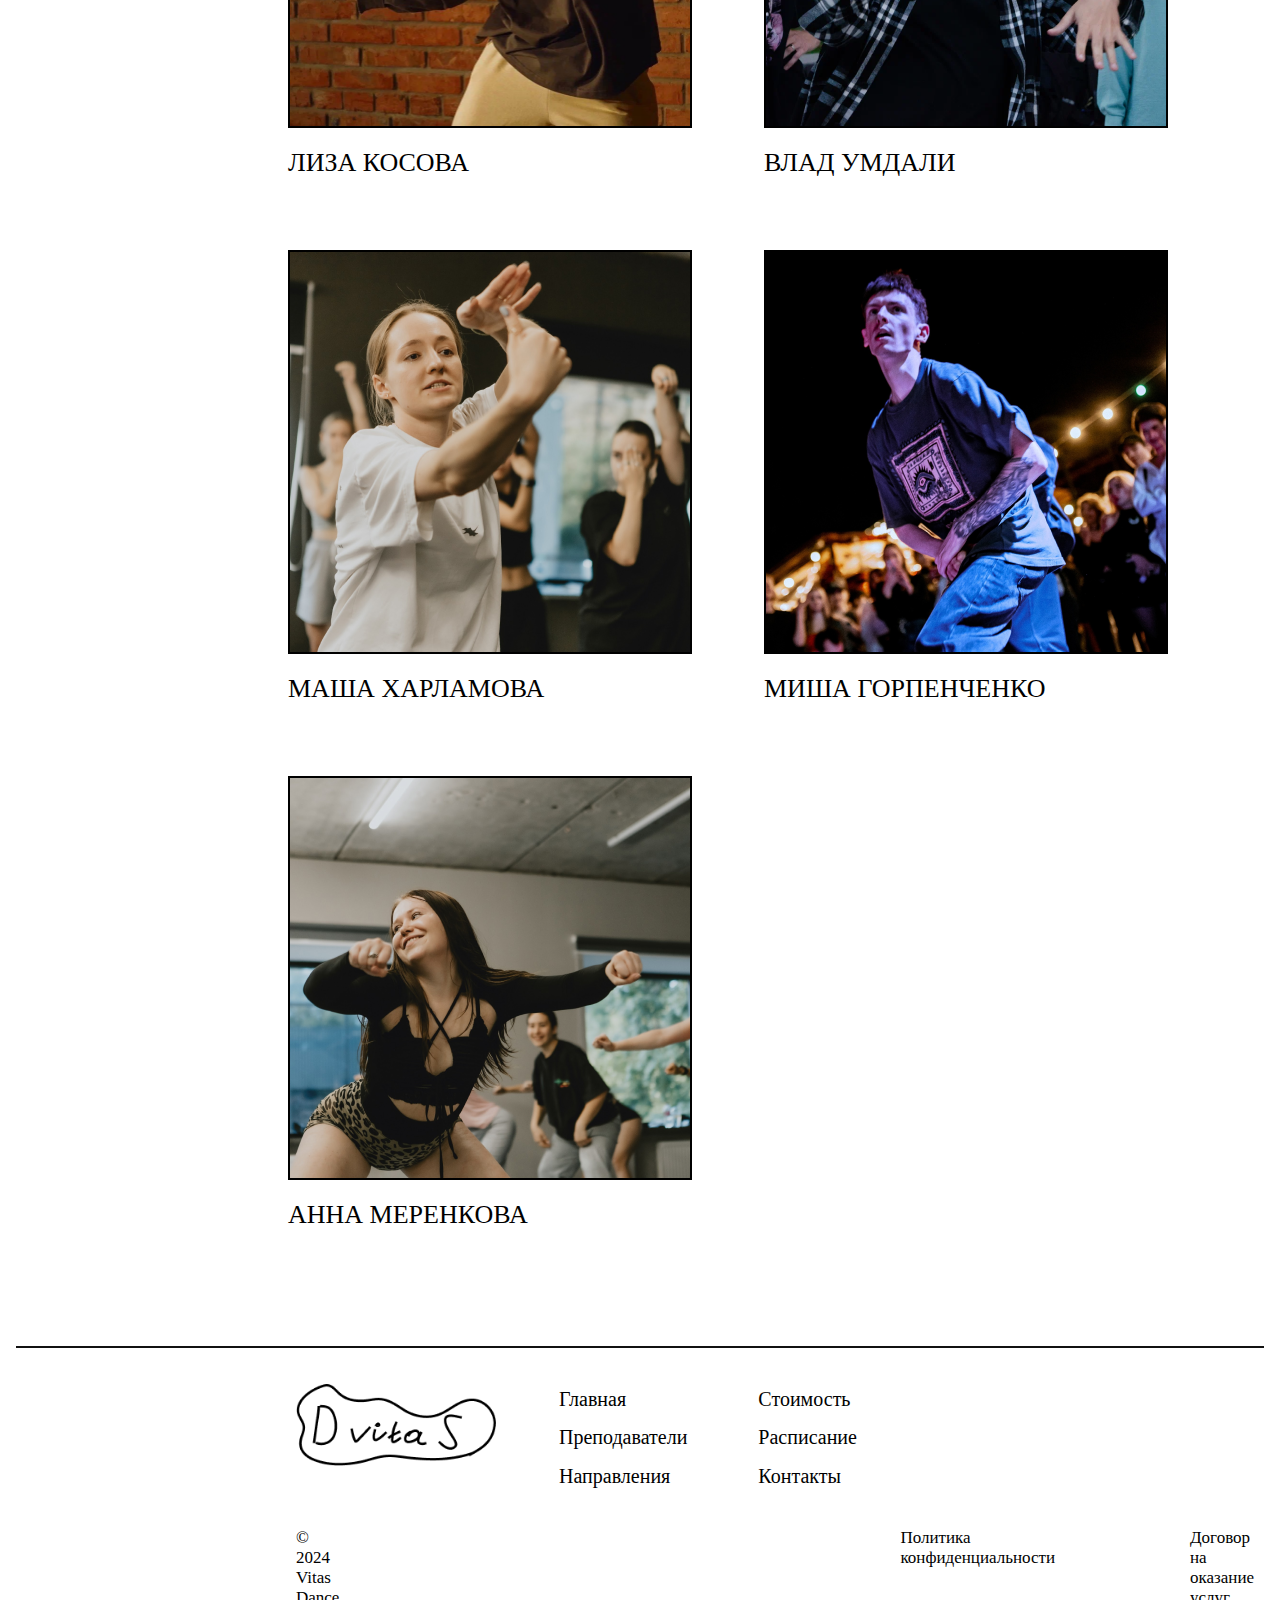
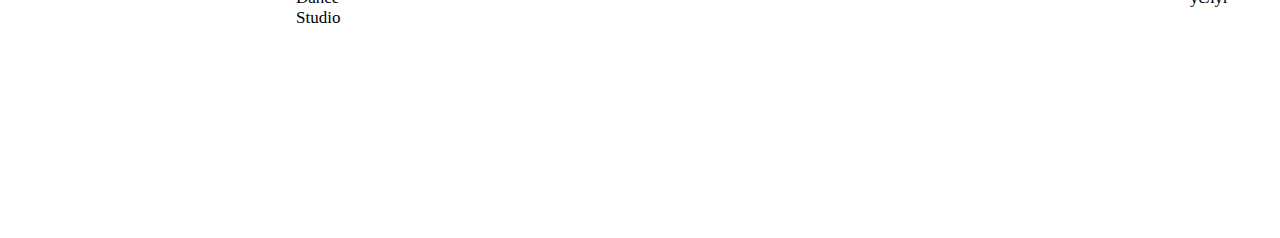
<file: teachers.htm>
﻿<!DOCTYPE html PUBLIC "-//W3C//DTD XHTML 1.0 Transitional//EN" "http://www.w3.org/TR/xhtml1/DTD/xhtml1-transitional.dtd">
<html xmlns="http://www.w3.org/1999/xhtml">

<head>
	<meta http-equiv="Content-Type" content="text/html; charset=utf-8" />
	<title>Преподаватели</title>
	<link rel="stylesheet" href="styles.css"></link>
	<script src="script.js" defer></script>
</head>

<body>
	<button onclick="goBack()" style="padding: 10px 20px; margin-left:280px; margin-top:52px;">← НАЗАД</button>
	<div class="order_page">ПРЕПОДАВАТЕЛИ</div>
	<div class="teachers_block">
		<div>
			<img alt="Regina" src="Фото/Regina 1.png" width="400" height="400" />
			<div style="font-size:26px; margin-top: 20px;">РЕГИНА ЧАПЛЫГИНА</div>
		</div>
		<div>
			<img alt="Танцую" src="Фото/Танцую 1.png" width="400" height="400" />
			<div style="font-size:26px; margin-top: 20px;">ВИТАЛИЙ ДОЛГОВ</div>
		</div>
		<div>
			<img alt="Vika" src="Фото/Vika 1.png" width="400" height="400" />
			<div style="font-size:26px; margin-top: 20px;">ВИКА СТЕПАНЮК</div>
		</div>
		<div>
			<img alt="Nekit" src="Фото/Nekit 1.png" width="400" height="400" />
			<div style="font-size:26px; margin-top: 20px;">НИКИТА ЗИНЧЕНКО</div>
		</div>
		<div>
			<img alt="Lisa" src="Фото/Lisa 1.png" width="400" height="400" />
			<div style="font-size:26px; margin-top: 20px;">ЛИЗА КОСОВА</div>
		</div>
		<div>
			<img alt="Umdali" src="Фото/Umdali 1.png" width="400" height="400" />
			<div style="font-size:26px; margin-top: 20px;">ВЛАД УМДАЛИ</div>
		</div>		
		<div>
			<img alt="Xarlamova" src="Фото/Xarlamova 1.png" width="400" height="400" />
			<div style="font-size:26px; margin-top: 20px;">МАША ХАРЛАМОВА</div>
		</div>
		<div>
			<img alt="Misha" src="Фото/Misha 1.png" width="400" height="400" />
			<div style="font-size:26px; margin-top: 20px;">МИША ГОРПЕНЧЕНКО</div>
		</div>
		<div>
			<img alt="Merenkova" src="Фото/Merenkova 1.png" width="400" height="400" />
			<div style="font-size:26px; margin-top: 20px;">АННА МЕРЕНКОВА</div>
		</div>
	</div>
	
	
	<div style="margin-top:100px;"></div>
	<iframe src="footer.htm" width="100%" height="500px" style="border:none;" target="основная"></iframe>
</body>

</html>
</file>
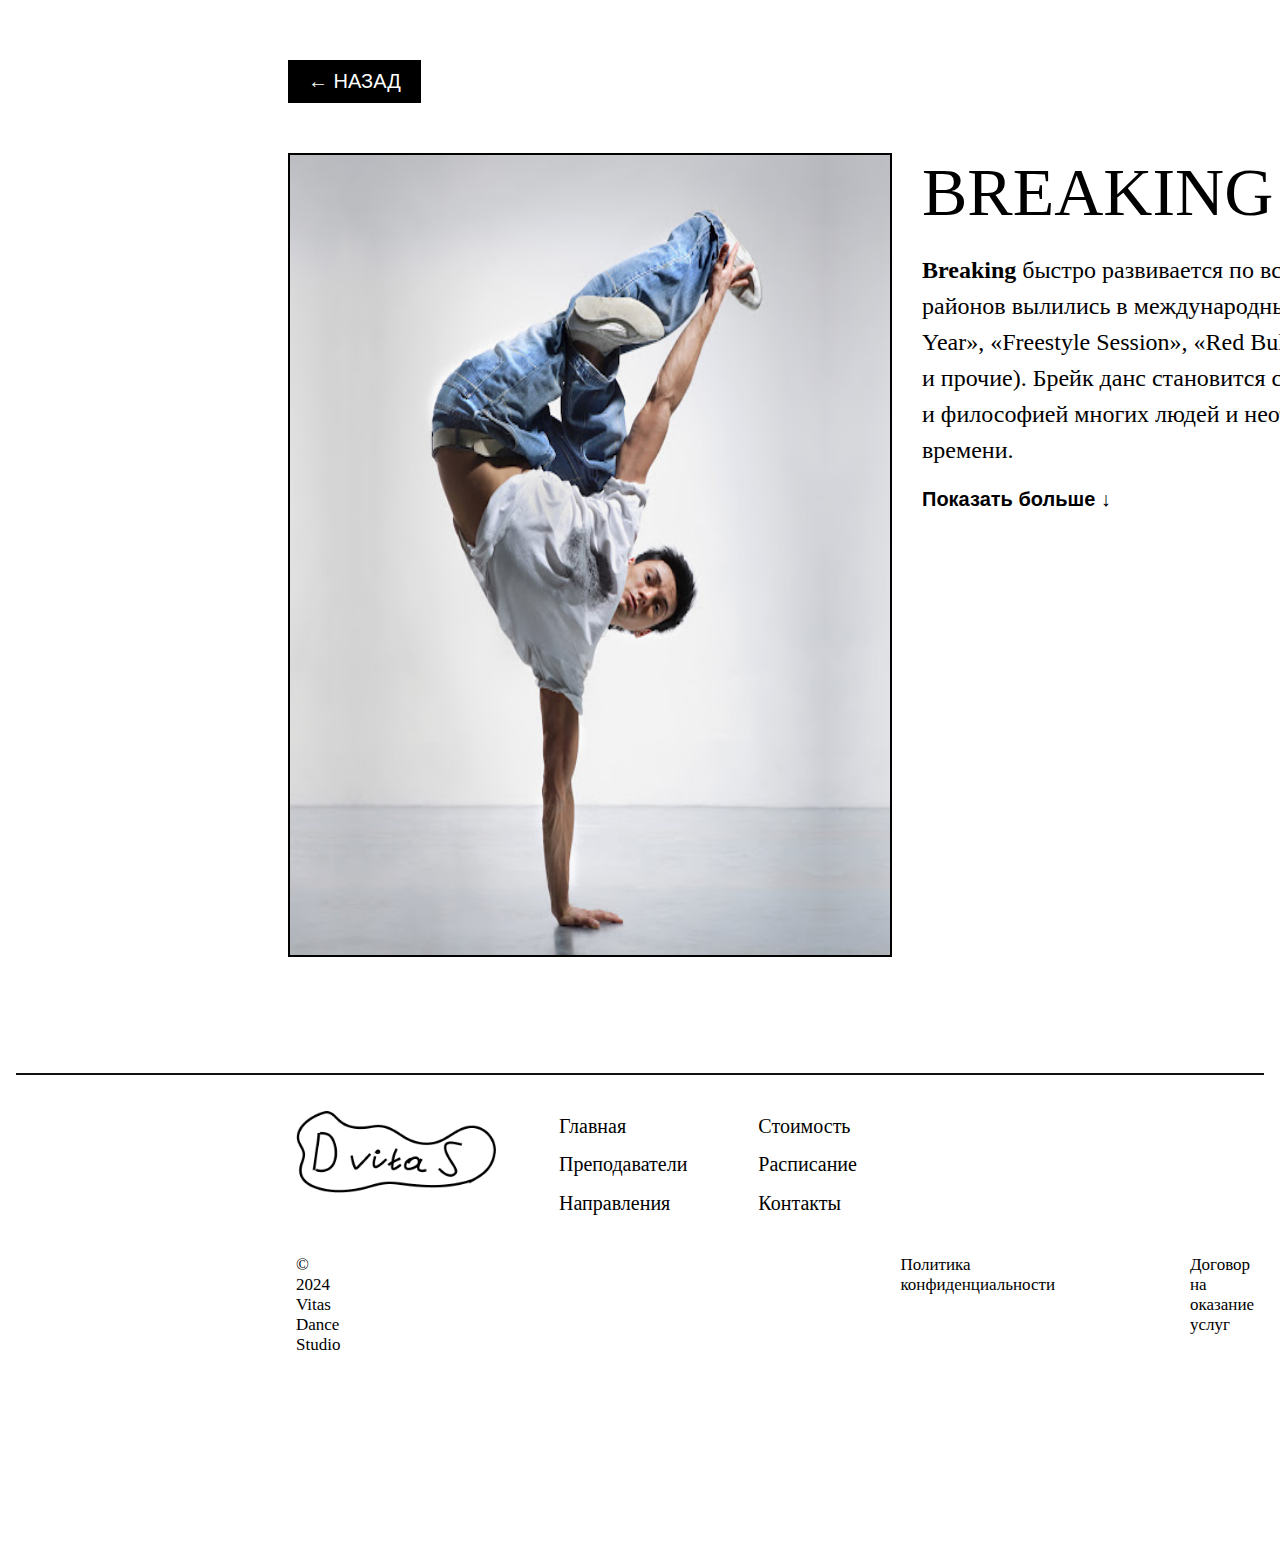
<file: Style/break_dance.htm>
﻿<!DOCTYPE html PUBLIC "-//W3C//DTD XHTML 1.0 Transitional//EN" "http://www.w3.org/TR/xhtml1/DTD/xhtml1-transitional.dtd">
<html xmlns="http://www.w3.org/1999/xhtml">

<head>
	<meta http-equiv="Content-Type" content="text/html; charset=utf-8" />
	<title>Брэйк Данс</title>
	<link rel="stylesheet" href="../styles.css"></link>
	<script src="../script.js"></script>
</head>
<body>
	<button onclick="goBack()" style="padding: 10px 20px; margin-left:280px; margin-top:52px;">← НАЗАД</button>

	<div class="container_InStyle">
		<div><img alt="Jazz funk" src="../Фото/Стили/Break dance.jpg" width="600" height="800" border="2px solid"/></div>
		<div class="InStyle_full_text">
			<div class="InStyle_order">BREAKING</div>
			<div class="InStyle_base_text"><b>Breaking</b> быстро развивается по всему миру. Баттлы из дворов и районов вылились в международные чемпионаты («Battle Of The Year», «Freestyle Session», «Red Bull BC One», «Battle Chelles Pro» и прочие). Брейк данс становится стилем жизни, формой общения и философией многих людей и неотъемлемой частью нашего времени.			<div></div><button class="show-more-btn" onclick="showMore()">Показать больше ↓</button>
    
    <div id="moreText">

<p></p><b>Брейк данс</b> – это один из пяти элементов хип-хоп культуры наряду с граффити, ди-джеингом (Dj-ing), рэпом и знаниями (Knowledge). Большой наплыв иммигрантов в Нью-Йорк в 50-60 гг. внес в танец много нового. Африканцы, например, внесли в танец ритм.

<p></p>Влияние африканского танца на брейк очевидно, и это не только из-за «танца в кругу». Различные веяния, танцевальные и музыкальные течения со всего мира объединились, смешались и встали у основ современной молодежной уличной культуры.

 <p></p>Группу любых возрастов ведёт:
<li>Никита Зинченко</li>
			</div>
		</div>
	</div>
</div>
	<div style="margin-top:100px;"></div>
	<iframe src="../footer.htm" width="100%" height="500px" style="border:none;" target="основная"></iframe>
</body>

</html>
</file>
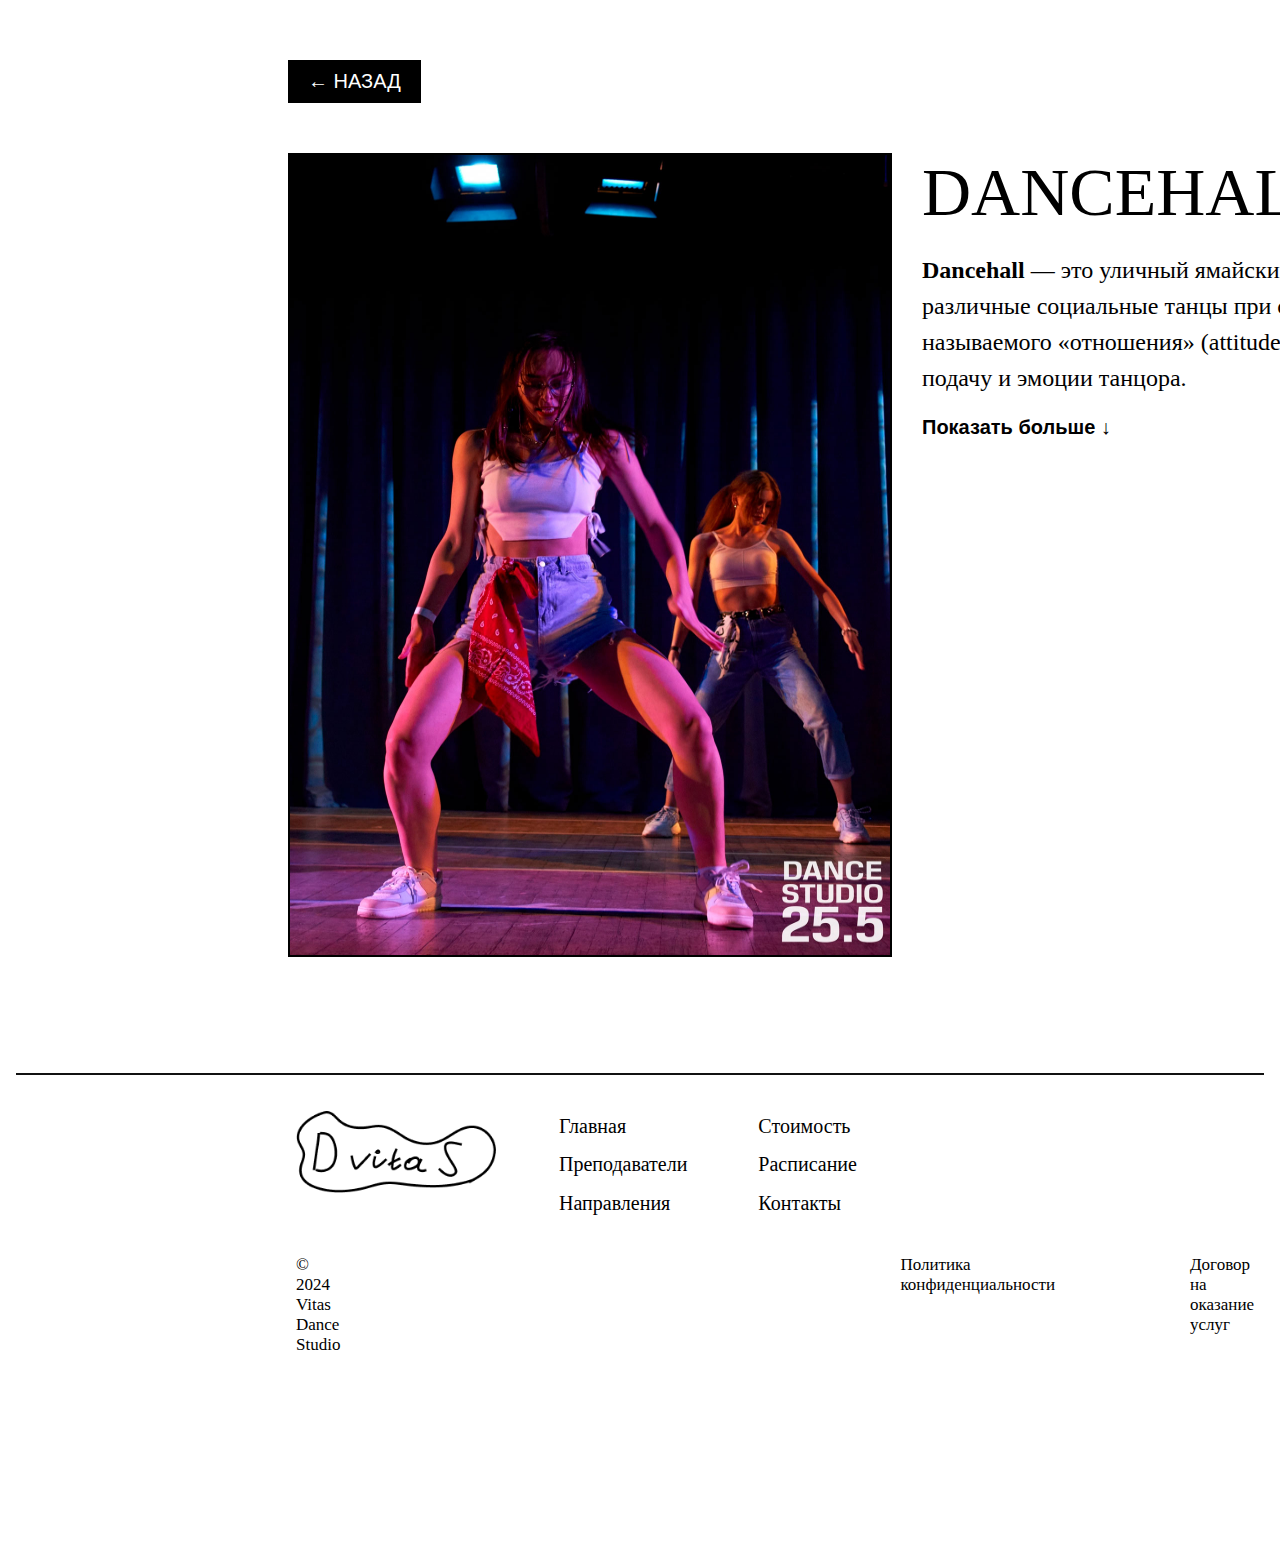
<file: Style/dance_hall.htm>
﻿<!DOCTYPE html PUBLIC "-//W3C//DTD XHTML 1.0 Transitional//EN" "http://www.w3.org/TR/xhtml1/DTD/xhtml1-transitional.dtd">
<html xmlns="http://www.w3.org/1999/xhtml">

<head>
	<meta http-equiv="Content-Type" content="text/html; charset=utf-8" />
	<title>Дэнсхолл</title>
	<link rel="stylesheet" href="../styles.css"></link>
	<script src="../script.js"></script>
</head>
<body>
	<button onclick="goBack()" style="padding: 10px 20px; margin-left:280px; margin-top:52px;">← НАЗАД</button>

	<div class="container_InStyle">
		<div><img alt="Jazz funk" src="../Фото/Стили/Dance hall.jpg" width="600" height="800" border="2px solid"/></div>
		<div class="InStyle_full_text">
			<div class="InStyle_order">DANCEHALL</div>
			<div class="InStyle_base_text"><b>Dancehall</b> — это уличный ямайский танец, включающий в себя различные социальные танцы при обязательном наличии так называемого «отношения» (attitude) – так в dancehall называют подачу и эмоции танцора.    

<div></div><button class="show-more-btn" onclick="showMore()">Показать больше ↓</button>

<div id="moreText">
<p></p><b>Dancehall</b> дословно – «танцевальный зал». Своим названием этот стиль обязан помещениям (halls), в которых танцуют ямайцы.

<p></p><b>Dancehall</b> признаёт возможность танцевальных постановок, однако не делает акцент на их выучивании. В <b>dancehall</b> существуют определённые движения, каждое из которых является отдельным «степом». На большинство этих движений сняты специальные видеоролики, позволяющие людям в свободном доступе их изучать. Также отличительной чертой танца является то, что в клубах Ямайки Dj выкрикивает во время звучания музыки названия разных степов, после чего все танцующие исполняют его. В эти моменты невероятная энергия наполняет весь клуб и каждого человека в отдельности!

<p></p><b>Dancehall</b> – народный ямайский танец, поэтому танец <b>dancehall</b> – это дыхание улиц Ямайки. Люди танцуют в самых разных местах – в клубах, на улицах, дома, на вечеринках и праздниках – повсюду – в этом душа дэнсхолла. Социальный танец <b>dancehall</b> объединяет людей, даёт возможность расслабиться, почувствовать друг друга.

<p></p>В широком смысле понятие <b>dancehall</b> представляет собой культуру, которая объединяет музыку, танец, общество и политику.
<p></p>Взрослые группы (13+) ведёт:
<li>Аня Меренкова</li>
			</div>
		</div>
	</div>
</div>
	<div style="margin-top:100px;"></div>
	<iframe src="../footer.htm" width="100%" height="500px" style="border:none;" target="основная"></iframe>
</body>

</html>
</file>
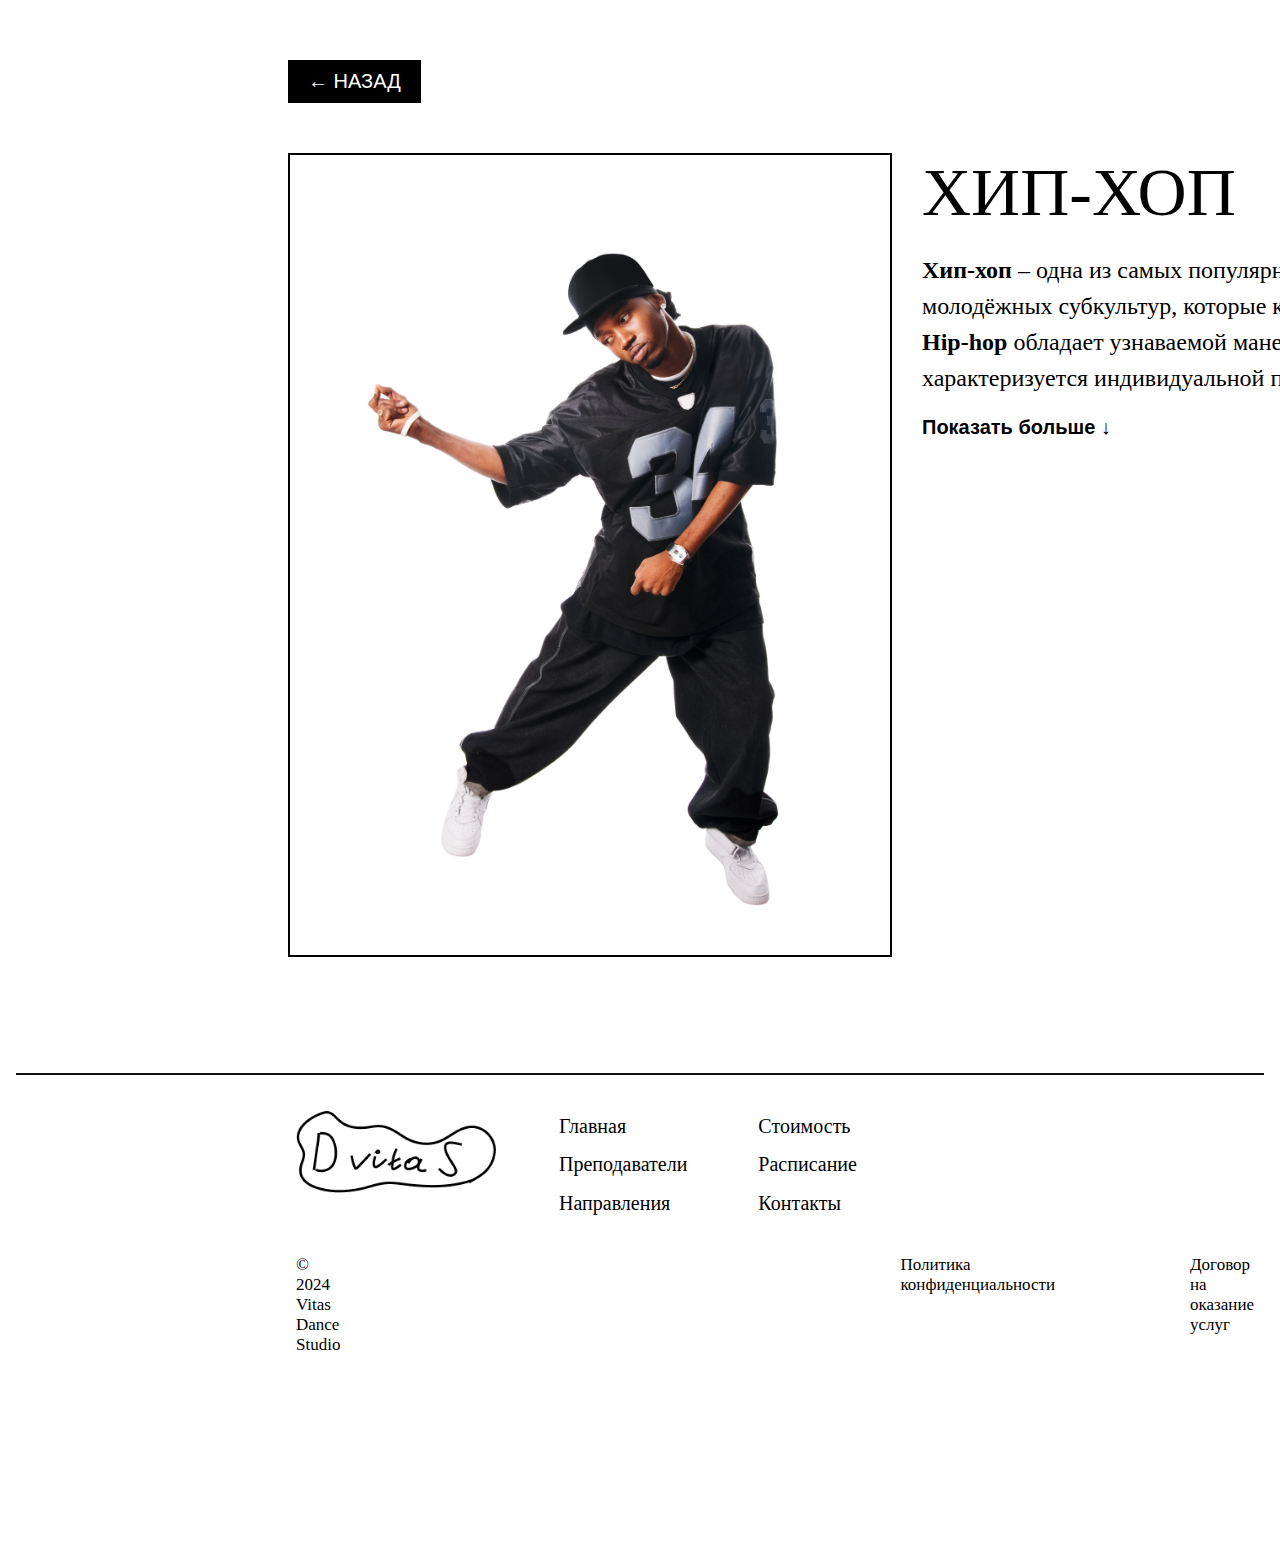
<file: Style/hip_hop.htm>
﻿<!DOCTYPE html PUBLIC "-//W3C//DTD XHTML 1.0 Transitional//EN" "http://www.w3.org/TR/xhtml1/DTD/xhtml1-transitional.dtd">
<html xmlns="http://www.w3.org/1999/xhtml">

<head>
	<meta http-equiv="Content-Type" content="text/html; charset=utf-8" />
	<title>Хип-Хоп</title>
	<link rel="stylesheet" href="../styles.css"></link>
	<script src="../script.js"></script>
</head>
<body>
	<button onclick="goBack()" style="padding: 10px 20px; margin-left:280px; margin-top:52px;">← НАЗАД</button>

	<div class="container_InStyle">
		<div><img alt="Hip-Hop" src="../Фото/Стили/Hip hop.jpg" width="600" height="800" border="2px solid"/></div>
		<div class="InStyle_full_text">
			<div class="InStyle_order">ХИП-ХОП</div>
			<div class="InStyle_base_text"><b>Хип-хоп </b>– одна из самых популярных и широкомасштабных молодёжных субкультур, которые когда-либо существовали. <div></div><b>Hip-hop</b> обладает узнаваемой манерой исполнения и в то же время характеризуется индивидуальной подачей каждого танцора.
<button class="show-more-btn" onclick="showMore()">Показать больше ↓</button>
    
    <div id="moreText">
<p></p>Поэтому хип-хоп предполагает импровизацию, свободное совмещение техник различных стилей, изобретение новых движений и стилей. Ежегодно появляются новые формы выражения танца, новая информация и идеи.

<p></p><b>Hip-hop культура</b> включает в себя эмсиинг (англ. MCing), ДиДжеинг (англ. DJing), брейкинг (англ. breaking), граффити (англ. graffiti writing), и knowledge (определённую философию). Эти базовые элементы культуры <b>хип-хоп</b> были сформулированы известнейшим диджеем Afrika Bambaataa. Другие элементы включают битбоксинг, <b>хип-хоп</b> моду и сленг.

<p></p>Сегодня hip-hop культура продолжает активно развиваться, проникая во всё в новые сферы жизни, наполняя всех своей энергией и заражая позитивной философией — «Peace, Unity, Love and Having Fun».

<p></p><b>В Vitas DS работают группы по hip-hop для детей и взрослых.</b>

<p></p>Детские группы разделены на две возрастные категории: дети от 5 до 7 лет, дети от 8 до 12 лет.

<p></p>Детские группы ведут:
<li>Миша Горпенченко</li>

<p></p>Взрослые группы (13+) ведут:
<li>Виталий Долгов</li>
<li>Лиза Косова</li>
<hr class="InStyle_line"/>У каждого преподавателя своя программа, цели и принципы в работе с танцорами. Наша основная рекомендация для выбора группы – посетить разные тренировки, чтобы найти своего преподавателя. Залог вашего успеха именно в том, чтобы вам было комфортно работать с вашим тренером!<hr class="InStyle_line"/></div>
		</div>
	</div>
</div>
	<div style="margin-top:100px;"></div>
	<iframe src="../footer.htm" width="100%" height="500px" style="border:none;" target="основная"></iframe>
</body>

</html>
</file>
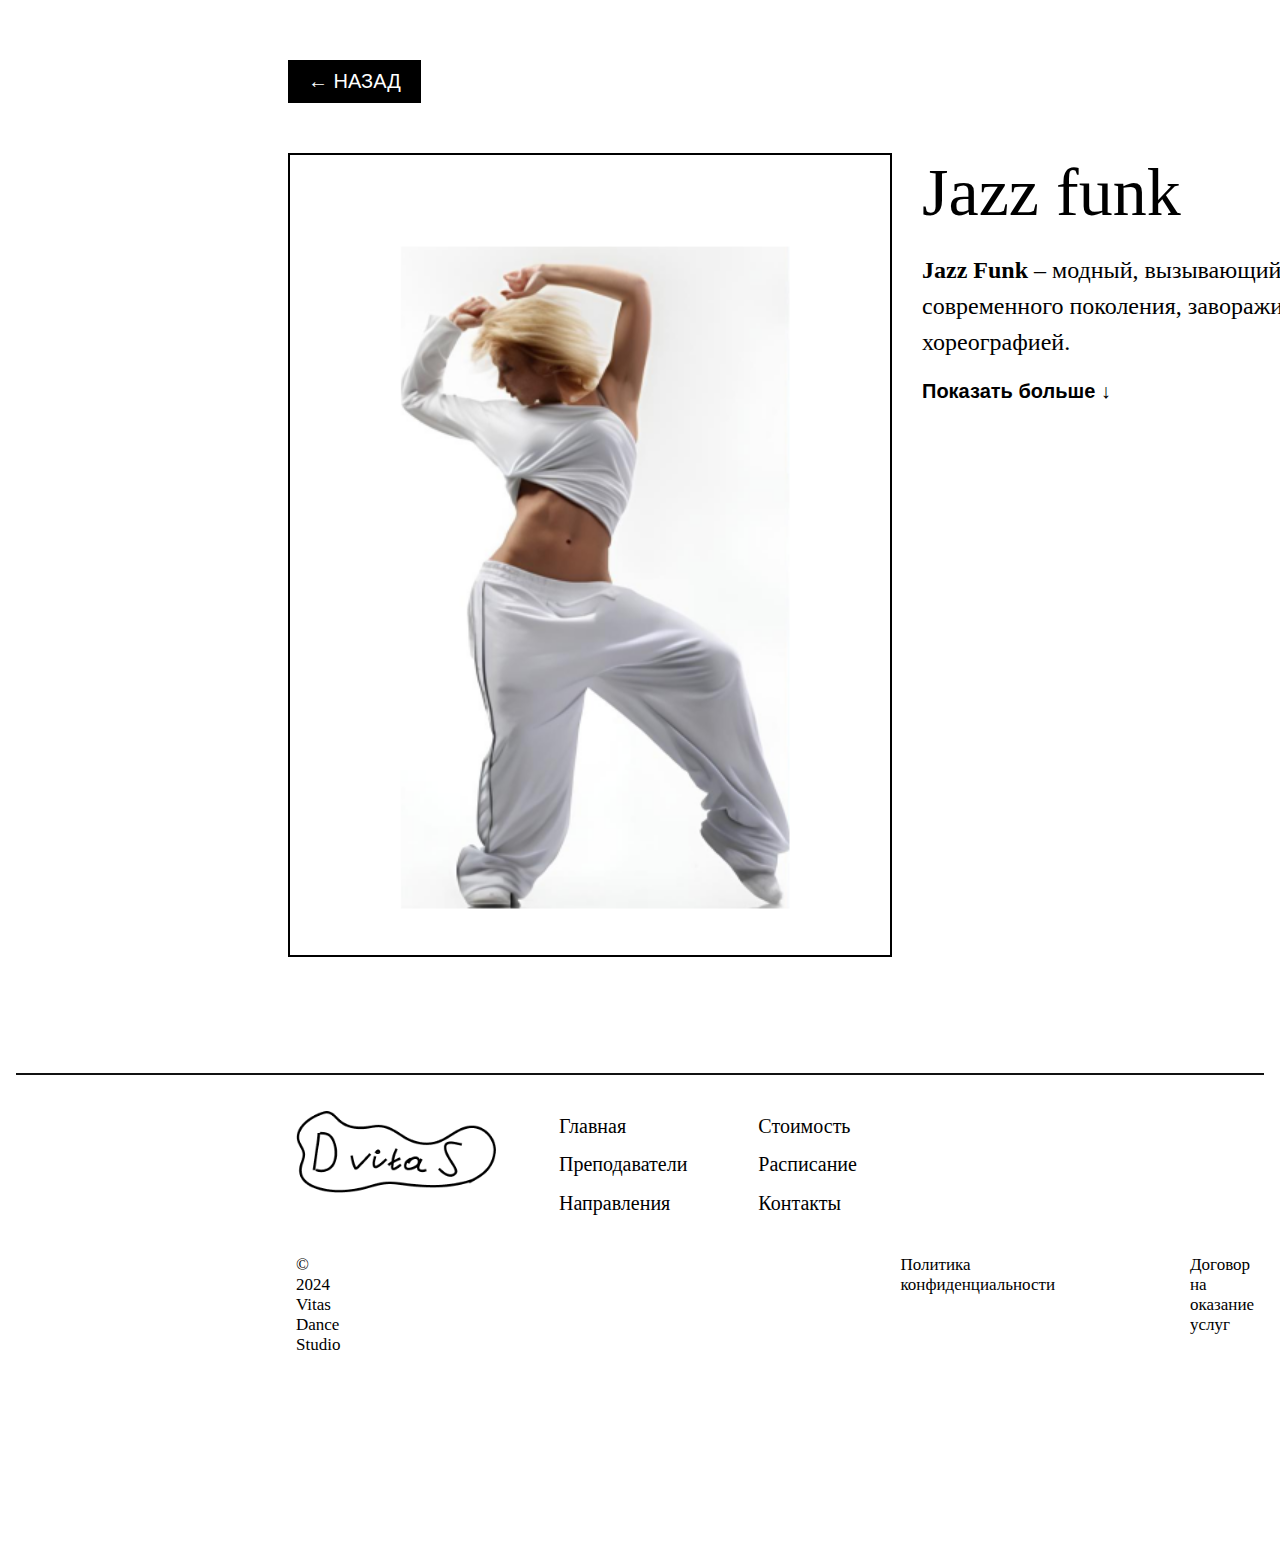
<file: Style/jazz_funk.htm>
﻿<!DOCTYPE html PUBLIC "-//W3C//DTD XHTML 1.0 Transitional//EN" "http://www.w3.org/TR/xhtml1/DTD/xhtml1-transitional.dtd">
<html xmlns="http://www.w3.org/1999/xhtml">

<head>
	<meta http-equiv="Content-Type" content="text/html; charset=utf-8" />
	<title>Джаз фанк</title>
	<link rel="stylesheet" href="../styles.css"></link>
	<script src="../script.js"></script>
</head>
<body>
	<button onclick="goBack()" style="padding: 10px 20px; margin-left:280px; margin-top:52px;">← НАЗАД</button>

	<div class="container_InStyle">
		<div><img alt="Jazz funk" src="../Фото/Стили/Jazz funk.jpg" width="600" height="800" border="2px solid"/></div>
		<div class="InStyle_full_text">
			<div class="InStyle_order">Jazz funk</div>
			<div class="InStyle_base_text"><b>Jazz Funk</b> – модный, вызывающий танцевальный стиль современного поколения, завораживающий эмоциями и хореографией.
			<div></div><button class="show-more-btn" onclick="showMore()">Показать больше ↓</button>
    
    <div id="moreText">

<p></p>Jazz Funk по-женски пластичный, нежный, но по-мужски резкий, агрессивный, самоуверенный. Красивые линии, объединяясь с несуразными движениями, создают хореографическую постановку, наполненную чувствами и борьбой, эмоциями постановщика и танцоров.

<p></p>Jazz-Funk — это действительно style танцора и хореографа. В танце Jazz Funk каждый хореограф смешивает возможности и техники разных танцевальных направлений, контрастирует ими. Для джаз-фанка характерны чёткие позы, резкие прыжки, повороты и падения, манерная походка, элементы вакинга, вога, хип-хопа. Танцу Jazz Funk свойственна  джазовая манера обыгрывания музыки, подача и экспрессия. Ритмический рисунок хореографии очень жесткий и чёткий с характерными джазовыми затяжками.
<p></p>Взрослые группы (13+) ведут:
<li>Регина Чаплыгина</li>
<li>Вика Степанюк</li>
			</div>
		</div>
	</div>
</div>
	<div style="margin-top:100px;"></div>
	<iframe src="../footer.htm" width="100%" height="500px" style="border:none;" target="основная"></iframe>
</body>

</html>
</file>
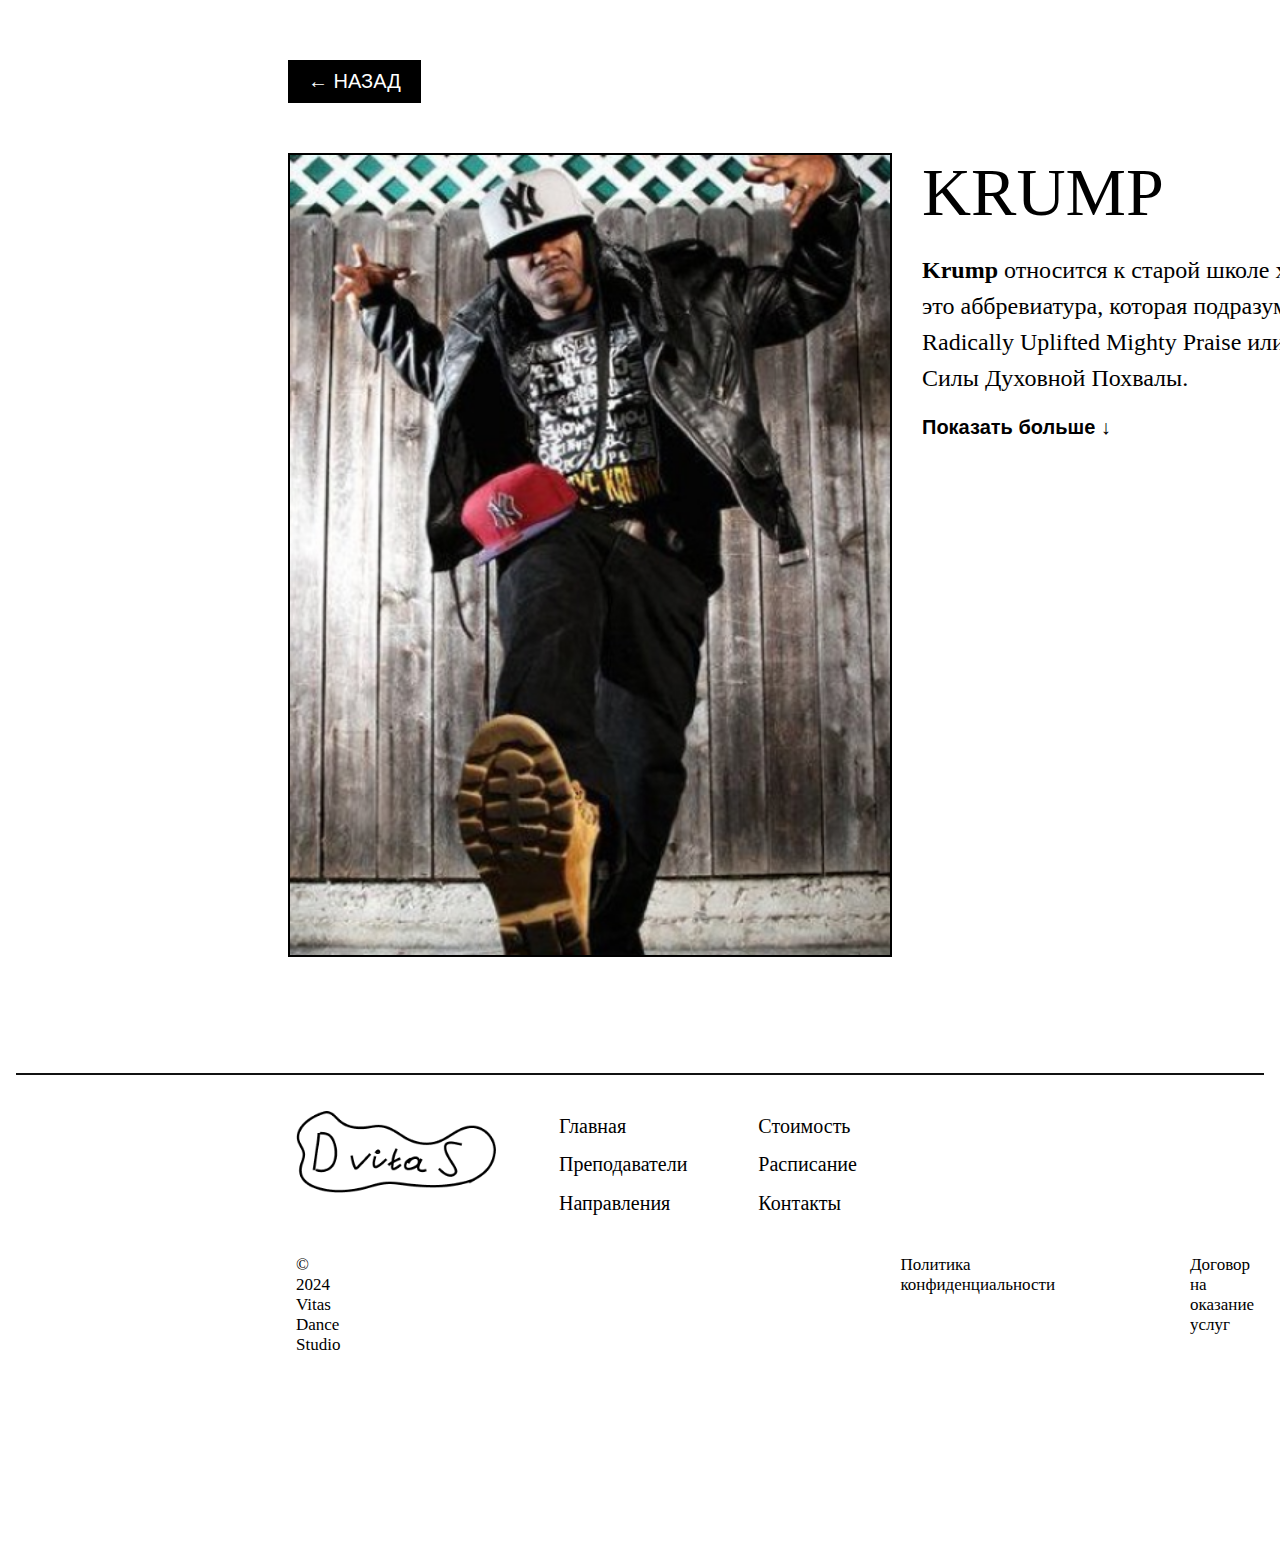
<file: Style/krump.htm>
﻿<!DOCTYPE html PUBLIC "-//W3C//DTD XHTML 1.0 Transitional//EN" "http://www.w3.org/TR/xhtml1/DTD/xhtml1-transitional.dtd">
<html xmlns="http://www.w3.org/1999/xhtml">

<head>
	<meta http-equiv="Content-Type" content="text/html; charset=utf-8" />
	<title>Крамп</title>
	<link rel="stylesheet" href="../styles.css"></link>
	<script src="../script.js"></script>
</head>
<body>
	<button onclick="goBack()" style="padding: 10px 20px; margin-left:280px; margin-top:52px;">← НАЗАД</button>

	<div class="container_InStyle">
		<div><img alt="Krump" src="../Фото/Стили/Krump.jpg" width="600" height="800" border="2px solid"/></div>
		<div class="InStyle_full_text">
			<div class="InStyle_order">KRUMP</div>
			<div class="InStyle_base_text"><b>Krump</b> относится к старой школе хип-хопа (Old School), <b>Krump</b> – это аббревиатура, которая подразумевает под собой Kingdom Radically Uplifted Mighty Praise или Королевство Абсолютной Силы Духовной Похвалы.
<div></div><button class="show-more-btn" onclick="showMore()">Показать больше ↓</button>

<div id="moreText">
<p></p>Основатели стиля были верующими людьми, дух резкий, энергичный и агрессивный. Стиль очень разнообразный, потому что, танцующие его, люди используют абсолютно различные стили. Самое главное в исполнении <b>крампа</b> – соответствие мироощущению исполнителя и его характеру. Он является бурным и гиперскоростным.
<p></p>Движения уникальны, они отрывистые, быстрые, с частыми прыжками, и, обязательно, присутствует физический контакт с противником во время танцевальной драки.
<p></p>Взрослые группы (13+) ведёт:
<li>Влад Умдали</li>
			</div>
		</div>
	</div>
</div>
	<div style="margin-top:100px;"></div>
	<iframe src="../footer.htm" width="100%" height="500px" style="border:none;" target="основная"></iframe>
</body>

</html>
</file>
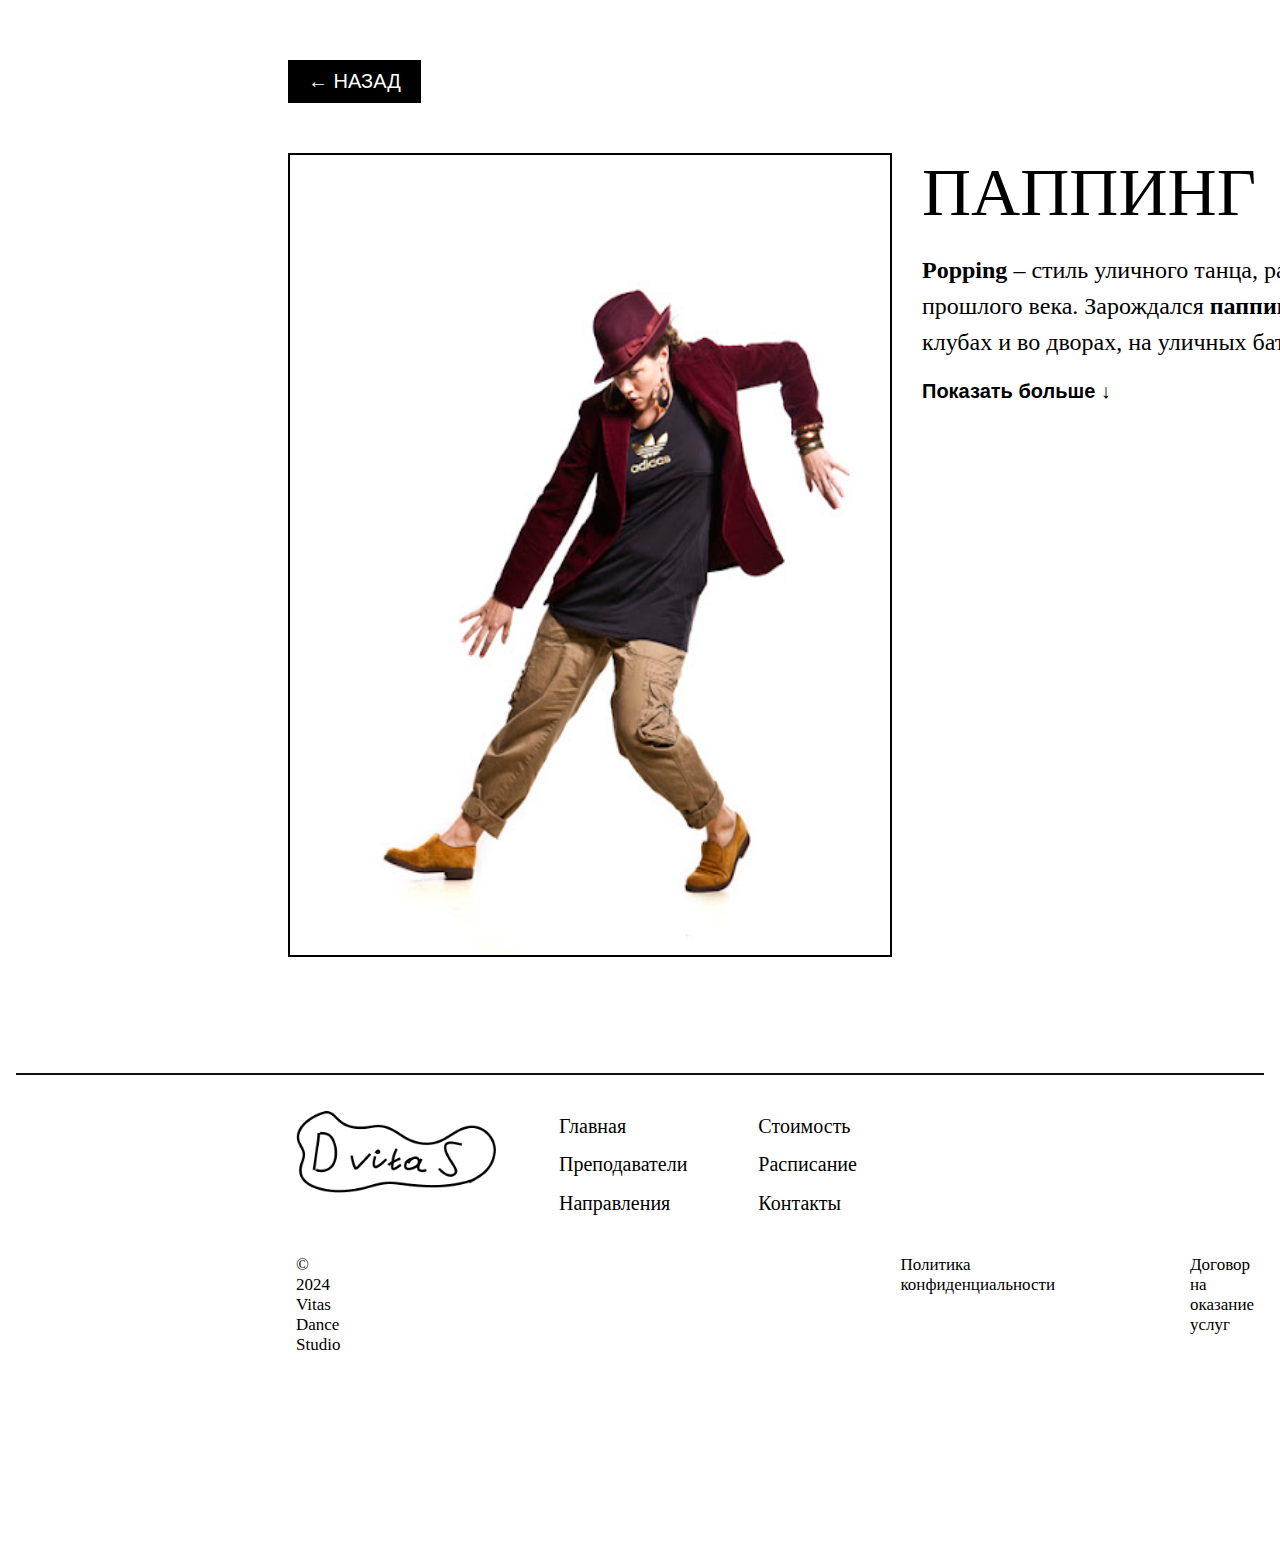
<file: Style/popping.htm>
﻿<!DOCTYPE html PUBLIC "-//W3C//DTD XHTML 1.0 Transitional//EN" "http://www.w3.org/TR/xhtml1/DTD/xhtml1-transitional.dtd">
<html xmlns="http://www.w3.org/1999/xhtml">

<head>
	<meta http-equiv="Content-Type" content="text/html; charset=utf-8" />
	<title>Паппинг</title>
	<link rel="stylesheet" href="../styles.css"></link>
	<script src="../script.js"></script>
</head>
<body>
	<button onclick="goBack()" style="padding: 10px 20px; margin-left:280px; margin-top:52px;">← НАЗАД</button>

	<div class="container_InStyle">
		<div><img alt="Popping" src="../Фото/Стили/Popping.jpg" width="600" height="800" border="2px solid"/></div>
		<div class="InStyle_full_text">
			<div class="InStyle_order">ПАППИНГ</div>
			<div class="InStyle_base_text"><b>Popping </b>– стиль уличного танца, развивающийся с 60-х годов прошлого века. Зарождался <b>паппинг</b>, как и все уличные танцы, в клубах и во дворах, на уличных баттлах танцоров.
			<button class="show-more-btn" onclick="showMore()">Показать больше ↓</button>
    
    <div id="moreText">
<p></p>Новая форма «соул денс» (свободный танец в клубе) передавалась от танцора к танцору, обрастая всё новыми движениями. С 1976 года танцор по имени Бугалу Сэм начал использовать эту технику как самостоятельный танцевальный стиль. Позже он создал команду <b>«Electric Boogaloos»</b>, которая специализировалась на Popping.

<p></p><b>Popping</b> — стиль танца, зародившийся на улице, поэтому его часто можно встретить в баттлах, призванных доказать своё преимущество перед другими танцорами. Во время соревнований танцоры импровизируют под музыку funk, hip hop и другую, и в процессе своего танца создают новые движения, формы, образы, развивая и совершенствуя свой freestyle.
<p></p>Взрослые группы (13+) ведут:
<li>Маша Харламова</li>
<li>Влад Умдали</li>
			</div>
		</div>
	</div>
</div>
	<div style="margin-top:100px;"></div>
	<iframe src="../footer.htm" width="100%" height="500px" style="border:none;" target="основная"></iframe>
</body>

</html>
</file>
<file: styles.css>
﻿<style type="text/css">
.glavn {
	display: flex;
	position: relative;
}
.style1 {
	text-align: center;
    position: absolute; /* Позволяет задать положение относительно начала страницы */
    top: 240px; /* Отступ сверху от начала страницы, можно изменить по необходимости */
    left: 1255px; /* Отступ слева от начала страницы */
    width: 400px;
}
.style2 {
	font-size: 68px;
}
.style3 {
	padding-top: 30px;
	font-size: 26px;
}

.navbar ul {
    list-style-type: none; /* Убираем маркеры списка */
    padding: 0;            /* Убираем отступы */
    margin: 0;
    display: flex;         /* Располагаем элементы в одну строку */
    background-color: black;
    margin: 30px 245px;
}
.navbar li {
    margin: 0;
    width: 220px;
}
.navbar a {
    display: block;
    color: white;
    padding: 12px 0;      /* Внутренние отступы для кнопок меню */
    text-decoration: none;   /* Убираем подчеркивание */
    text-align: center;
}
.navbar a:hover {
    background-color: #333;  /* Цвет фона при наведении */
}


.blocks {
	margin-left: 245px;
	margin-bottom: 60px;
	display: flex;
	flex-wrap: wrap;      /* Позволяет элементам переноситься на новую строку */
    gap: 60px;
	list-style-type: none;
}
.blocks li {
	background-color:white;
	width: 640px;
	height: 400px;
}
.footer {
	display: flex;
}
.footer_ul_1 {
	margin-left: 15px;
	display: flex;
	flex-wrap: wrap;
    gap: 15px;
    font-size: 20px;
	list-style-type: none;
	width: 150px;
	height: 100px;
	margin-bottom: 40px
}
.footer li a{
	text-decoration: none;
	color:black;
	width: 150px;
	padding: 8px
}
.footer li a:hover{
	color: white;
	background-color: black
}
.footer_ul_2 {
	margin-left: 15px;
	display: flex;
	flex-wrap: wrap;
    gap: 15px;
    font-size: 20px;
	list-style-type: none;
	width: 190px;
	height: 100px
}
.numbers {
	margin-top: 40px;
	display: flex;
	flex-wrap: wrap;
    gap: 10px;
	width:350px;
}
button {
	font-size: 20px;
	background-color: black;
	border: none;
	color: white;
	padding: 10px 48px;
	margin-right:20px;
	cursor:pointer;
}
button a{
	color: white;
	text-decoration: none;
}

.footer button {
	background-color: white;
	padding: 0;
}
.teachers_block {
	margin-left: 280px;
	margin-top: 60px;
	display: flex;
	flex-wrap: wrap;
    gap: 72px;
}
.teachers_block img {
	border: 2px solid black;
}
.styles_block {
	margin-left: 280px;
	margin-top: 60px;
	display: flex;
	flex-wrap: wrap;
    gap: 72px;
}
.styles_block img {
	border: 2px solid black;
}

/* Стили для таблицы */
.pricing-table {
    width: 1140px;
    margin-left: 400px;
    margin-top: 40px;
    border-collapse: collapse;
    font-size: 22px;
    text-align: center;
    font-weight: bold
}
.pricing-table th, .pricing-table td {
    padding: 12px;
    border: 2px solid #ddd;
    width: 380px;
}

.pricing-table tr:nth-child(even) {
    background-color: #f2f2f2;
}

.toggle-button {
    padding: 10px 20px;
    margin-top: 10px;
    font-size: 20px;
    cursor: pointer;
    background-color: white;
    color: black;
    border: 1px solid black
}
.toggle-button.active {
    background-color: black;
    color: white;
}

.inform_arenda {
    margin-left: 280px;
    margin-top: 60px;
    font-size: 24px
}
.cards_arenda {
	display: flex;
	flex-wrap: wrap;
    gap: 22px;
    margin-top: 40px;
    margin-left: 280px
}
.card_arenda {
	width: 273px;
    font-size: 22px;
	text-align: center;
	border: 2px solid;
	padding: 75px;
	font-weight: bold
}
.order_card {
	font-size: 24px;
}
.price_card {
	margin-top: 15px;
	font-size: 48px;
}
.small_price_card {
	margin-top: 5px;
	font-size: 24px;
}
.whatsapp_but {
	width: 200px;
	margin-top: 22px;
	margin-left:480px;
	color: black;
}
.whatsapp_but a{
	text-decoration: none;
	color: black
}

.order_page {
	font-size:68px;
	margin: 30px 280px
}

.container_InStyle {
	margin-left: 280px;
	display:flex;
	margin-top: 50px;
}
.InStyle_full_text {
	margin-left: 30px;
}
.InStyle_order{
	font-size:68px;
}
.InStyle_base_text{
	font-size:24px;
	width: 690px;
	line-height: 1.5;
	margin-top:20px
}
.InStyle_line {
	height: 2px;
	background-color: #111111;
	border:none
}

#moreText {
    display: none; /* По умолчанию текст скрыт */
}
.show-more-btn {
    padding-left: 0;
    background-color: white;
    color: black;
    border: none;
    cursor: pointer;
    margin-top: 10px;
    font-weight: bold
}

.schedule {
    font-family: Arial, sans-serif;
    display: flex;
    justify-content: center;
    padding-top: 10px;
}
.schedule table {
    width: 70%;
    border-collapse: collapse;
}
.schedule th, .schedule td {
    border: 1px solid #ddd;
    padding: 15px;
    text-align: center;
    vertical-align: top;
    min-width: 150px;
}
.schedule th {
    background-color: #f4f4f4;
    font-weight: bold;
}
.class-info {
    font-size: 14px;
}

.form_block {
	width: 40%; /* Укажите нужную ширину */
    margin: 0 auto;
    display: flex;
    flex-wrap: wrap;
    gap: 30px;
    justify-content: center;
    border: black 2px solid;
    margin-top: 80px;
    padding: 50px;
    background-color: #D0B9A2;
}
.form1_title {
	font-size: 32px;
}
.form1 {
	font-size: 20px;
}
.form1 input {
	font-size: 18px;
}
.form_buttons {
	text-align: center;
	margin-top: 30px;
}
.form_button1 {
	margin-right: 50px;
	padding: 5px 20px;
}
.form_button2 {
	padding: 5px 20px;
}

.output {
    text-align: center;
    margin-top: 20px;
    padding: 20px;
    background-color: #f0f8ff;
    border: 2px solid #87ceeb;
    border-radius: 8px;
    width: 80%;
    max-width: 600px;
    margin-left: auto;
    margin-right: auto;
}

/* Стиль для приветственного сообщения */
.greeting {
    color: #2e8b57;
    font-size: 24px;
    font-weight: bold;
    margin-bottom: 10px;
}

/* Стиль для даты и времени */
.date-time {
    color: #555;
    font-size: 18px;
    font-style: italic;
}


.modal {
    display: none;
    position: fixed;
    z-index: 1;
    left: 0;
    top: 0;
    width: 100%;
    height: 100%;
    background-color: rgba(0, 0, 0, 0.5);
}
.modal-content {
    background-color: #fff;
    margin: 15% auto;
    padding: 5px;
    width: 90%;
    max-width: 480px;
    border-radius: 10px;
    text-align: center;
    font-size: 20px;
}
.close-button {
    color: black;
    background-color: white;
    font-size: 14px;
    font-weight: bold;
    cursor: pointer;
    border: 1px solid black;
    margin-bottom: 10px;
    margin-right: 0;
}
.close-button:hover {
    background-color: #D4D4D4;
}  

.schedule-cell {
	cursor: pointer;
}

</style>
</file>
